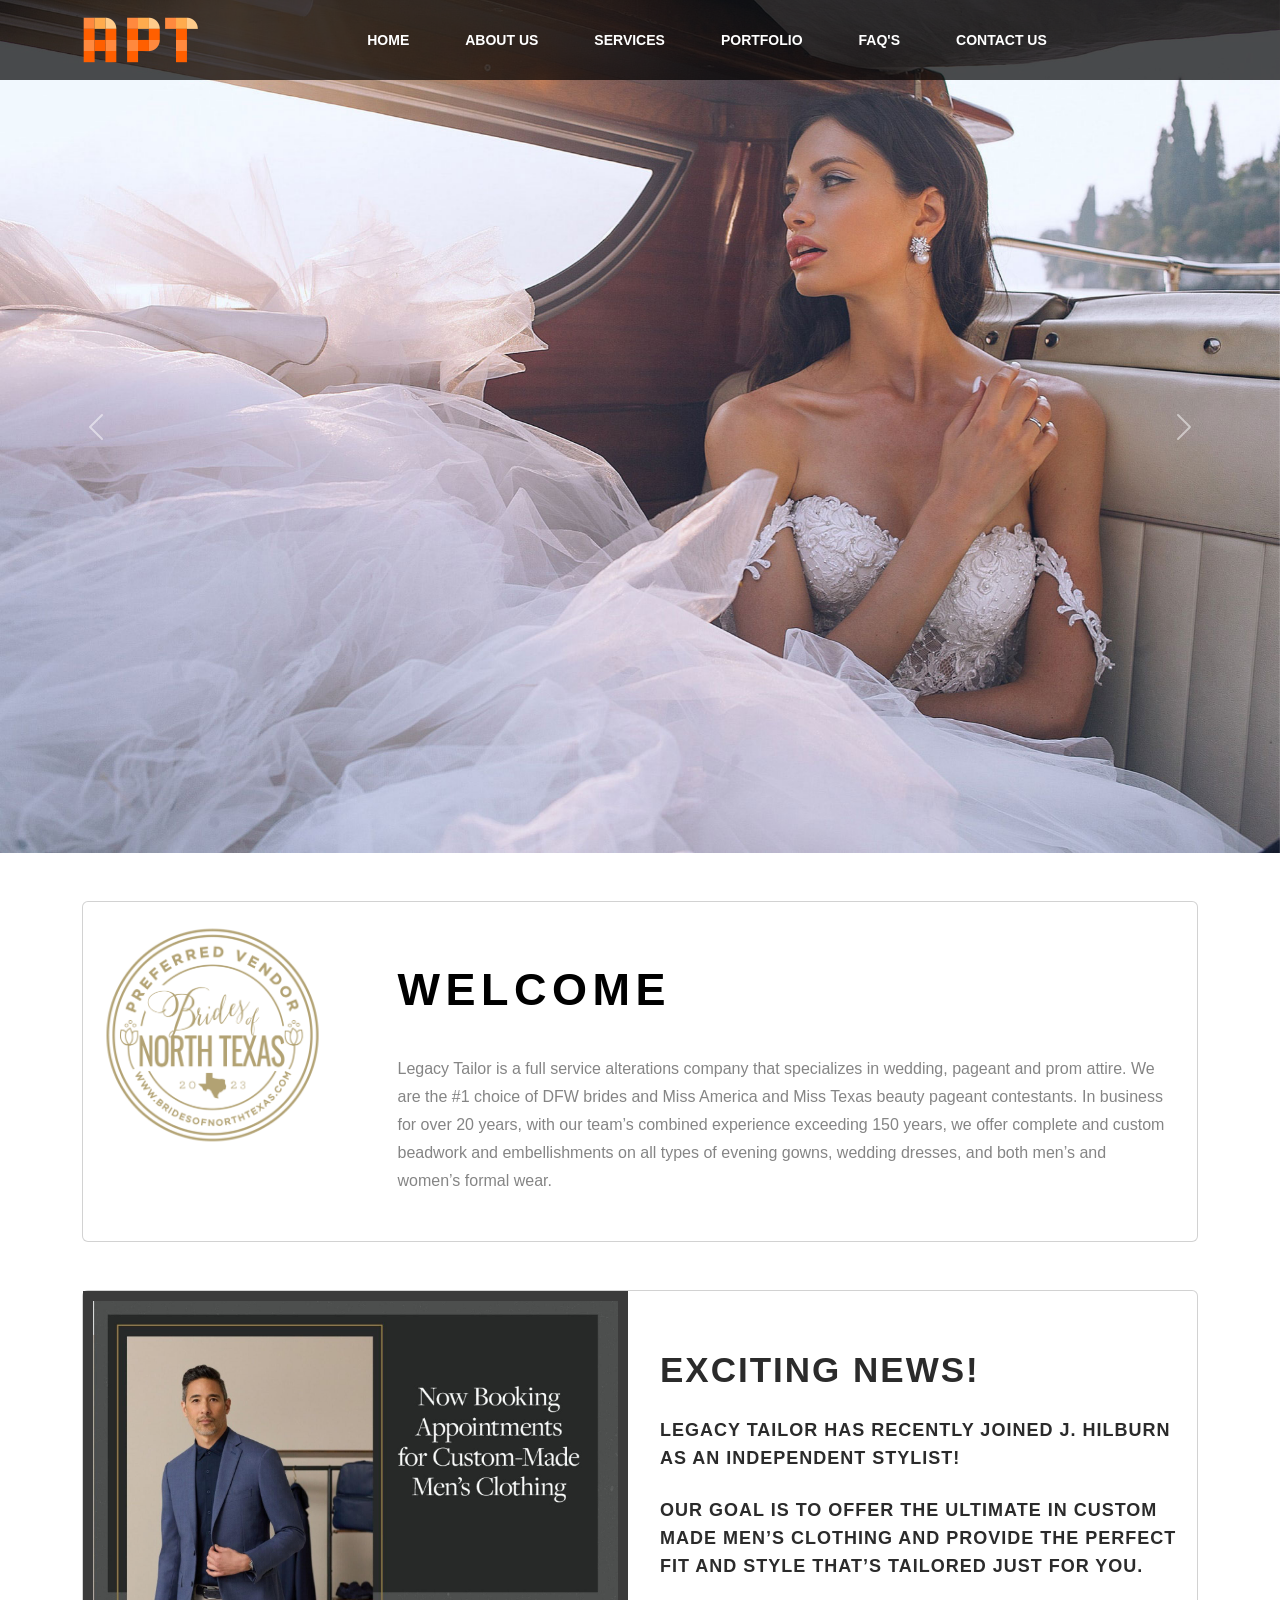
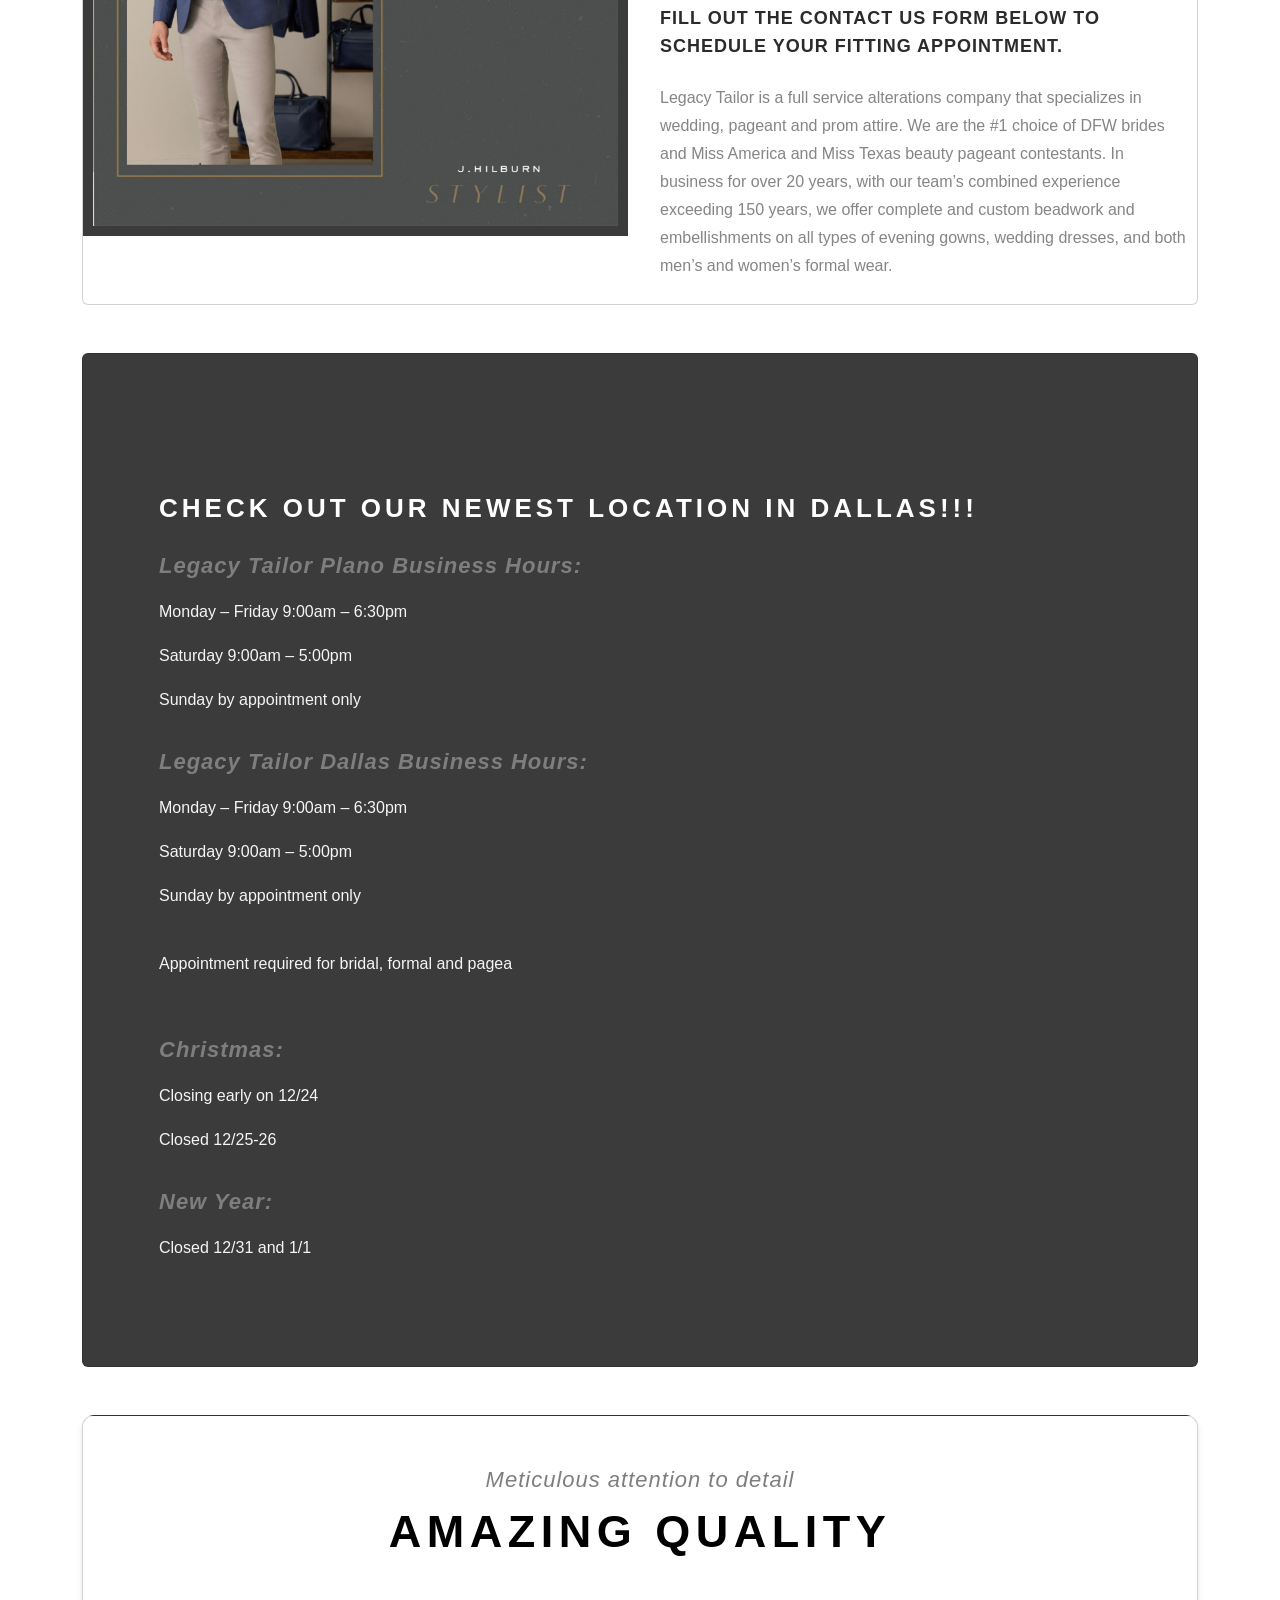
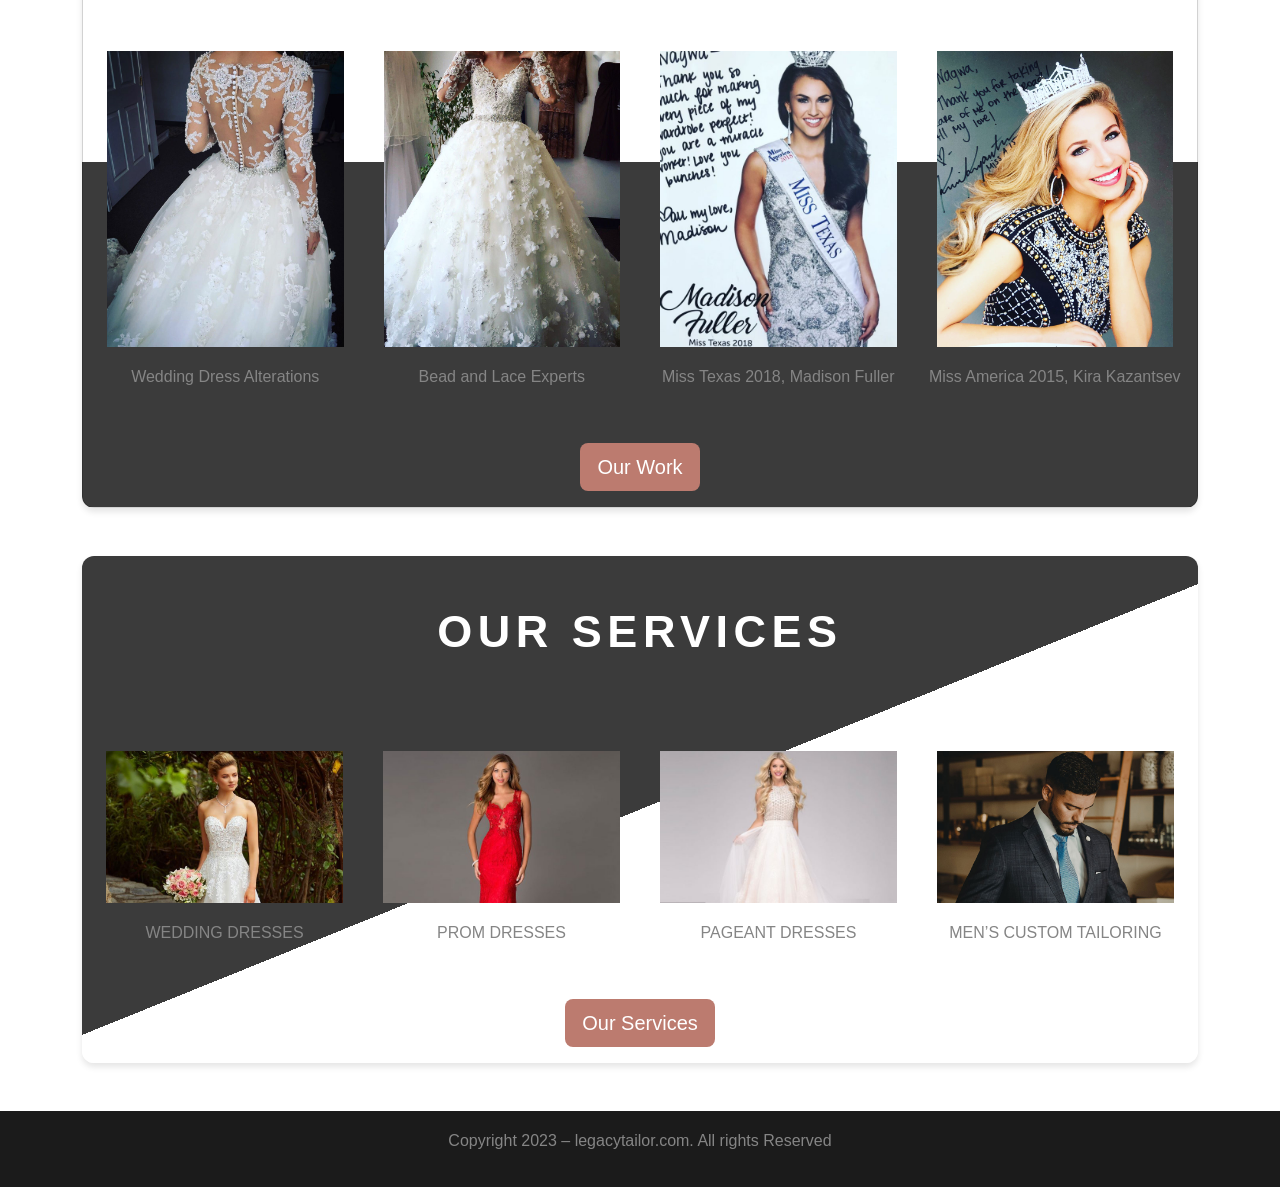
<file: index.html>
<!DOCTYPE html>
<html lang="en">
  <head>
    <meta charset="UTF-8" />
    <meta name="viewport" content="width=device-width, initial-scale=1.0" />
    <title>ApTailor</title>
    <!-- bootstrap Css Link -->
    <link
      href="https://cdn.jsdelivr.net/npm/bootstrap@5.3.3/dist/css/bootstrap.min.css"
      rel="stylesheet"
      integrity="sha384-QWTKZyjpPEjISv5WaRU9OFeRpok6YctnYmDr5pNlyT2bRjXh0JMhjY6hW+ALEwIH"
      crossorigin="anonymous"
    />
    <link rel="stylesheet" href="./css/style.css" />
    <link
      rel="stylesheet"
      href="https://cdnjs.cloudflare.com/ajax/libs/font-awesome/6.7.2/css/all.min.css"
      integrity="sha512-Evv84Mr4kqVGRNSgIGL/F/aIDqQb7xQ2vcrdIwxfjThSH8CSR7PBEakCr51Ck+w+/U6swU2Im1vVX0SVk9ABhg=="
      crossorigin="anonymous"
      referrerpolicy="no-referrer"
    />
  </head>
  <body>
    <!-- navigation bar  -->
    <div class="container-fluid">
      <div class="row">
        <div class="col-sm-12 col-md-12 col-lg-12">
          <nav class="navbar navbar-expand-lg nav-transparent-0 fixed-top">
            <div class="container">
              <a class="navbar-brand" href="index.html">
                <img src="./images/logo.png" alt="" />
              </a>
              <button
                class="navbar-toggler"
                type="button"
                data-bs-toggle="collapse"
                data-bs-target="#navbarSupportedContent"
                aria-controls="navbarSupportedContent"
                aria-expanded="false"
                aria-label="Toggle navigation"
              >
                <span class="navbar-toggler-icon"></span>
              </button>
              <div class="collapse navbar-collapse" id="navbarSupportedContent">
                <ul class="navbar-nav m-auto mb-2 mb-lg-0">
                  <li class="nav-item">
                    <a class="nav-link" aria-current="page" href="index.html"
                      >HOME</a
                    >
                  </li>
                  <li class="nav-item">
                    <a class="nav-link" href="about.html">ABOUT US</a>
                  </li>
                  <li class="nav-item">
                    <a class="nav-link" href="services.html">SERVICES</a>
                  </li>
                  <!-- <li class="nav-item">
                    <a class="nav-link" href="#">Blog</a>
                  </li> -->
                  <li class="nav-item">
                    <a class="nav-link" href="portfolio.html">PORTFOLIO</a>
                  </li>
                  <li class="nav-item">
                    <a class="nav-link" href="faqs.html">FAQ'S</a>
                  </li>
                  <li class="nav-item">
                    <a class="nav-link" href="contact.html">CONTACT US</a>
                  </li>
                </ul>
              </div>
            </div>
          </nav>
        </div>
      </div>
    </div>
    <!-- navigation Bar end -->

    <!-- Carousel starts here -->
    <div>
      <div id="carouselExampleFade" class="carousel slide carousel-fade">
        <div class="carousel-inner">
          <div class="carousel-item active">
            <img src="./images/1-5.jpg" class="d-block w-100" alt="..." />
          </div>
          <div class="carousel-item">
            <img src="./images/2-4.jpg" class="d-block w-100" alt="..." />
          </div>
          <div class="carousel-item">
            <img src="./images/slide-3.jpg" class="d-block w-100" alt="..." />
          </div>
        </div>
        <button
          class="carousel-control-prev"
          type="button"
          data-bs-target="#carouselExampleFade"
          data-bs-slide="prev"
        >
          <span class="carousel-control-prev-icon" aria-hidden="true"></span>
          <span class="visually-hidden">Previous</span>
        </button>
        <button
          class="carousel-control-next"
          type="button"
          data-bs-target="#carouselExampleFade"
          data-bs-slide="next"
        >
          <span class="carousel-control-next-icon" aria-hidden="true"></span>
          <span class="visually-hidden">Next</span>
        </button>
      </div>
    </div>
    <!-- Carousel Ends here -->

    <!--  Welcome Board Award starts here -->
    <div class="pt-5">
      <div class="container">
        <div class="card">
          <div class="row">
            <div class="col-sm-12 col-md-5 col-lg-3">
              <div class="award-image">
                <img src="./images/award.png" alt="" class="w-100" />
              </div>
            </div>
            <div class="col-sm-12 col-md-7 col-lg-9">
              <div class="award-text">
                <h1>Welcome</h1>
                <p>
                  Legacy Tailor is a full service alterations company that
                  specializes in wedding, pageant and prom attire. We are the #1
                  choice of DFW brides and Miss America and Miss Texas beauty
                  pageant contestants. In business for over 20 years, with our
                  team’s combined experience exceeding 150 years, we offer
                  complete and custom beadwork and embellishments on all types
                  of evening gowns, wedding dresses, and both men’s and women’s
                  formal wear.
                </p>
              </div>
            </div>
          </div>
        </div>
      </div>
    </div>
    <!--  Welcome Board Award Ends here -->

    <!-- Legacy Card Starts-->
    <div class="pt-5">
      <div class="container">
        <div class="card">
          <div class="row">
            <div class="col-sm-12 col-md-6 col-lg-6">
              <div class="Legacy-image">
                <img src="./images/legacy.jpg" alt="" class="w-100" />
              </div>
            </div>
            <div class="col-sm-12 col-md-6 col-lg-6">
              <div class="legacy-text p-2">
                <h2 class="pt-5">EXCITING NEWS!</h2>
                <h5 class="pt-3">
                  Legacy Tailor has recently joined J. Hilburn as an independent
                  stylist!
                </h5>
                <h5 class="pt-3">
                  OUR GOAL IS TO OFFER THE ULTIMATE IN CUSTOM MADE MEN’S
                  CLOTHING AND PROVIDE THE PERFECT FIT AND STYLE THAT’S TAILORED
                  JUST FOR YOU.
                </h5>
                <h5 class="pt-3">
                  Fill out the Contact Us form below to schedule your fitting
                  appointment.
                </h5>
                <p class="pt-3">
                  Legacy Tailor is a full service alterations company that
                  specializes in wedding, pageant and prom attire. We are the #1
                  choice of DFW brides and Miss America and Miss Texas beauty
                  pageant contestants. In business for over 20 years, with our
                  team’s combined experience exceeding 150 years, we offer
                  complete and custom beadwork and embellishments on all types
                  of evening gowns, wedding dresses, and both men’s and women’s
                  formal wear.
                </p>
              </div>
            </div>
          </div>
        </div>
      </div>
    </div>
    <!-- Legacy Card Ends-->

    <!-- Check out card starts -->
    <div class="check-out-outer pt-5">
      <div class="container">
        <div class="card check-out-inner">
          <div class="row">
            <div class="col-sm-12 col-md-12 col-lg-12 p-5">
              <h3 class="text-white pt-5">
                <span> Check out our newest location in Dallas!!!</span>
              </h3>
              <h4 class="pt-3 color-o pb-2">
                <strong>Legacy Tailor Plano Business Hours:</strong>
              </h4>
              <p class="color-p">Monday – Friday 9:00am – 6:30pm</p>
              <p class="color-p">Saturday 9:00am – 5:00pm</p>
              <p class="color-p">Sunday by appointment only</p>
              <h4 class="pt-3 color-o pb-2">
                <strong>Legacy Tailor Dallas Business Hours:</strong>
              </h4>
              <p class="color-p">Monday – Friday 9:00am – 6:30pm</p>
              <p class="color-p">Saturday 9:00am – 5:00pm</p>
              <p class="color-p">Sunday by appointment only</p>

              <p class="color-p pt-4 pb-4">
                Appointment required for bridal, formal and pagea
              </p>
              <h4 class="pt-3 color-o pb-2">
                <strong>Christmas:</strong>
              </h4>
              <p class="color-p">Closing early on 12/24</p>
              <p class="color-p">Closed 12/25-26</p>
              <h4 class="pt-3 color-o pb-2">
                <strong>New Year:</strong>
              </h4>
              <p class="color-p">Closed 12/31 and 1/1</p>
            </div>
          </div>
        </div>
      </div>
    </div>
    <!-- Check out card Ends -->

    <!-- Amazing Quality section starts here -->
    <div class="amazing-quality-outer pt-5">
      <div class="container">
        <div class="card diagonal-card">
          <div class="row pt-5 pb-5">
            <div class="col-md-12 text-center">
              <h4>Meticulous attention to detail</h4>
              <h1>Amazing quality</h1>
            </div>
          </div>
          <div class="row pt-3 p-3">
            <div class="col-md-3 text-center p-1">
              <img src="./images/work1.jpg" alt="" class="img-fluid p-3" />
              <p>Wedding Dress Alterations</p>
            </div>
            <div class="col-md-3 text-center p-1">
              <img src="./images/work2.jpg" alt="" class="img-fluid p-3" />
              <p>Bead and Lace Experts</p>
            </div>
            <div class="col-md-3 text-center p-1">
              <img src="./images/work3.jpg" alt="" class="img-fluid p-3" />
              <p>Miss Texas 2018, Madison Fuller</p>
            </div>
            <div class="col-md-3 text-center p-1">
              <img src="./images/work4.jpg" alt="" class="img-fluid p-3" />
              <p>Miss America 2015, Kira Kazantsev</p>
            </div>
          </div>
          <div class="row">
            <div class="col-md-12">
              <div class="Amazing-quality-button pt-3 pb-3 text-center">
                <button type="button" class="btn btn-customized btn-lg">
                  Our Work
                </button>
              </div>
            </div>
          </div>
        </div>
      </div>
    </div>
    <!-- Amazing Quality section Ends here -->

    <!-- Services section starts here -->
    <div class="amazing-quality-outer pt-5 pb-5">
      <div class="container">
        <div class="diagonal-card-o">
          <div class="row pt-5 pb-5">
            <div class="col-md-12 text-center">
              <h1 class="text-white">Our Services</h1>
            </div>
          </div>
          <div class="row pt-3 p-3">
            <div class="col-md-3 text-center p-1">
              <img src="./images/services1.jpg" alt="" class="img-fluid p-3" />
              <p>WEDDING DRESSES</p>
            </div>
            <div class="col-md-3 text-center p-1">
              <img src="./images/services2.jpg" alt="" class="img-fluid p-3" />
              <p>PROM DRESSES</p>
            </div>
            <div class="col-md-3 text-center p-1">
              <img src="./images/services3.jpg" alt="" class="img-fluid p-3" />
              <p>PAGEANT DRESSES</p>
            </div>
            <div class="col-md-3 text-center p-1">
              <img src="./images/services4.jpg" alt="" class="img-fluid p-3" />
              <p>MEN’S CUSTOM TAILORING</p>
            </div>
          </div>
          <div class="row">
            <div class="col-md-12">
              <div class="Amazing-quality-button pt-3 pb-3 text-center">
                <button type="button" class="btn btn-customized btn-lg">
                  Our Services
                </button>
              </div>
            </div>
          </div>
        </div>
      </div>
    </div>
    <!--  Services section Ends here -->

    <!-- footer section starts here -->
    <footer class="footer pt-3 pb-3">
      <p class="text-center">
        Copyright 2023 – legacytailor.com. All rights Reserved
      </p>
    </footer>
    <!-- footer section Ends here -->

    <!-- bootstrap script -->
    <script
      src="https://cdn.jsdelivr.net/npm/bootstrap@5.3.3/dist/js/bootstrap.bundle.min.js"
      integrity="sha384-YvpcrYf0tY3lHB60NNkmXc5s9fDVZLESaAA55NDzOxhy9GkcIdslK1eN7N6jIeHz"
      crossorigin="anonymous"
    ></script>
  </body>
</html>
</file>
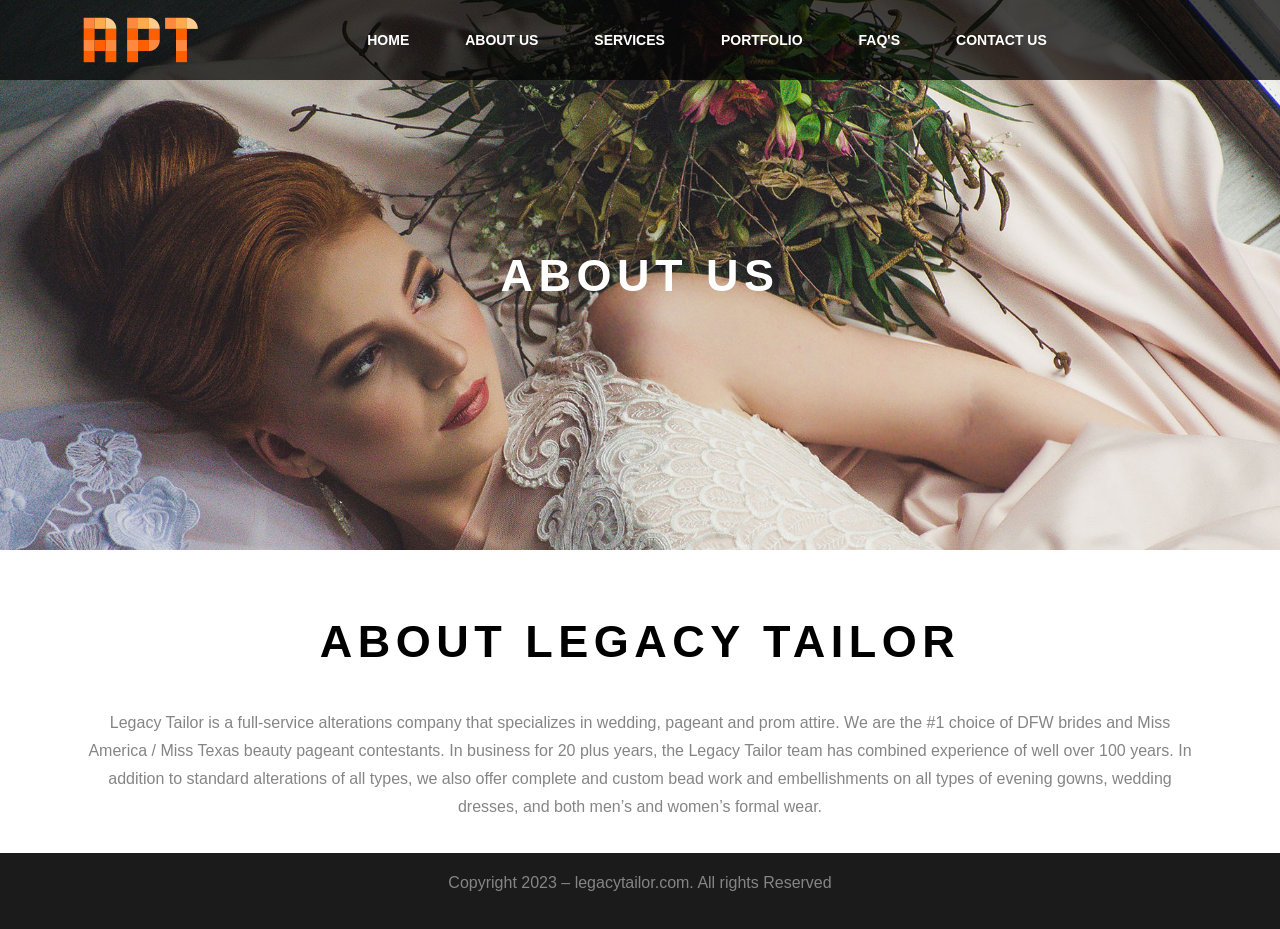
<file: about.html>
<!DOCTYPE html>
<html lang="en">
  <head>
    <meta charset="UTF-8" />
    <meta name="viewport" content="width=device-width, initial-scale=1.0" />
    <title>ApTailor</title>
    <!-- bootstrap Css Link -->
    <link
      href="https://cdn.jsdelivr.net/npm/bootstrap@5.3.3/dist/css/bootstrap.min.css"
      rel="stylesheet"
      integrity="sha384-QWTKZyjpPEjISv5WaRU9OFeRpok6YctnYmDr5pNlyT2bRjXh0JMhjY6hW+ALEwIH"
      crossorigin="anonymous"
    />
    <link rel="stylesheet" href="./css/style.css" />
    <link
      rel="stylesheet"
      href="https://cdnjs.cloudflare.com/ajax/libs/font-awesome/6.7.2/css/all.min.css"
      integrity="sha512-Evv84Mr4kqVGRNSgIGL/F/aIDqQb7xQ2vcrdIwxfjThSH8CSR7PBEakCr51Ck+w+/U6swU2Im1vVX0SVk9ABhg=="
      crossorigin="anonymous"
      referrerpolicy="no-referrer"
    />
  </head>
  <body>
    <!-- navigation bar  -->
    <div class="container-fluid">
      <div class="row">
        <div class="col-md-12">
          <nav class="navbar navbar-expand-lg nav-transparent-0 fixed-top">
            <div class="container">
              <a class="navbar-brand" href="index.html">
                <img src="./images/logo.png" alt="" />
              </a>
              <button
                class="navbar-toggler"
                type="button"
                data-bs-toggle="collapse"
                data-bs-target="#navbarSupportedContent"
                aria-controls="navbarSupportedContent"
                aria-expanded="false"
                aria-label="Toggle navigation"
              >
                <span class="navbar-toggler-icon"></span>
              </button>
              <div class="collapse navbar-collapse" id="navbarSupportedContent">
                <ul class="navbar-nav m-auto mb-2 mb-lg-0">
                  <li class="nav-item">
                    <a class="nav-link" aria-current="page" href="index.html"
                      >HOME</a
                    >
                  </li>
                  <li class="nav-item">
                    <a class="nav-link" href="about.html">ABOUT US</a>
                  </li>
                  <li class="nav-item">
                    <a class="nav-link" href="services.html">SERVICES</a>
                  </li>
                  <!-- <li class="nav-item">
                    <a class="nav-link" href="#">Blog</a>
                  </li> -->
                  <li class="nav-item">
                    <a class="nav-link" href="portfolio.html">PORTFOLIO</a>
                  </li>
                  <li class="nav-item">
                    <a class="nav-link" href="faqs.html">FAQ'S</a>
                  </li>
                  <li class="nav-item">
                    <a class="nav-link" href="contact.html">CONTACT US</a>
                  </li>
                </ul>
              </div>
            </div>
          </nav>
        </div>
      </div>
    </div>
    <!-- navigation Bar end -->
    <!-- background section start here -->
    <div class="outer-about-us position-relative">
      <div class="container">
        <div class="row">
          <div class="col-sm-12 col-md-12 col-ld-12">
            <div class="text-about-bg w-100">
              <h1
                class="position-absolute top-50 start-50 translate-middle text-white"
              >
                ABOUT US
              </h1>
            </div>
          </div>
        </div>
      </div>
    </div>
    <!-- background section End here -->

    <!-- About us Text section Start here -->
    <div class="container">
      <div class="row">
        <div class="col-sm-12 col-md-12 col-lg-12">
          <div class="about-us-text pt-5">
            <h1 class="pt-3 pb-3 text-center">ABOUT LEGACY TAILOR</h1>
            <p class="pt-3 pb-3 text-center">
              Legacy Tailor is a full-service alterations company that
              specializes in wedding, pageant and prom attire. We are the #1
              choice of DFW brides and Miss America / Miss Texas beauty pageant
              contestants. In business for 20 plus years, the Legacy Tailor team
              has combined experience of well over 100 years. In addition to
              standard alterations of all types, we also offer complete and
              custom bead work and embellishments on all types of evening gowns,
              wedding dresses, and both men’s and women’s formal wear.
            </p>
          </div>
        </div>
      </div>
    </div>
    <!-- About us Text section End here -->

    <!-- footer section starts here -->
    <footer class="footer pt-3 pb-3">
      <p class="text-center">
        Copyright 2023 – legacytailor.com. All rights Reserved
      </p>
    </footer>
    <!-- footer section Ends here -->

    <!-- bootstrap script -->
    <script
      src="https://cdn.jsdelivr.net/npm/bootstrap@5.3.3/dist/js/bootstrap.bundle.min.js"
      integrity="sha384-YvpcrYf0tY3lHB60NNkmXc5s9fDVZLESaAA55NDzOxhy9GkcIdslK1eN7N6jIeHz"
      crossorigin="anonymous"
    ></script>
  </body>
</html>
</file>
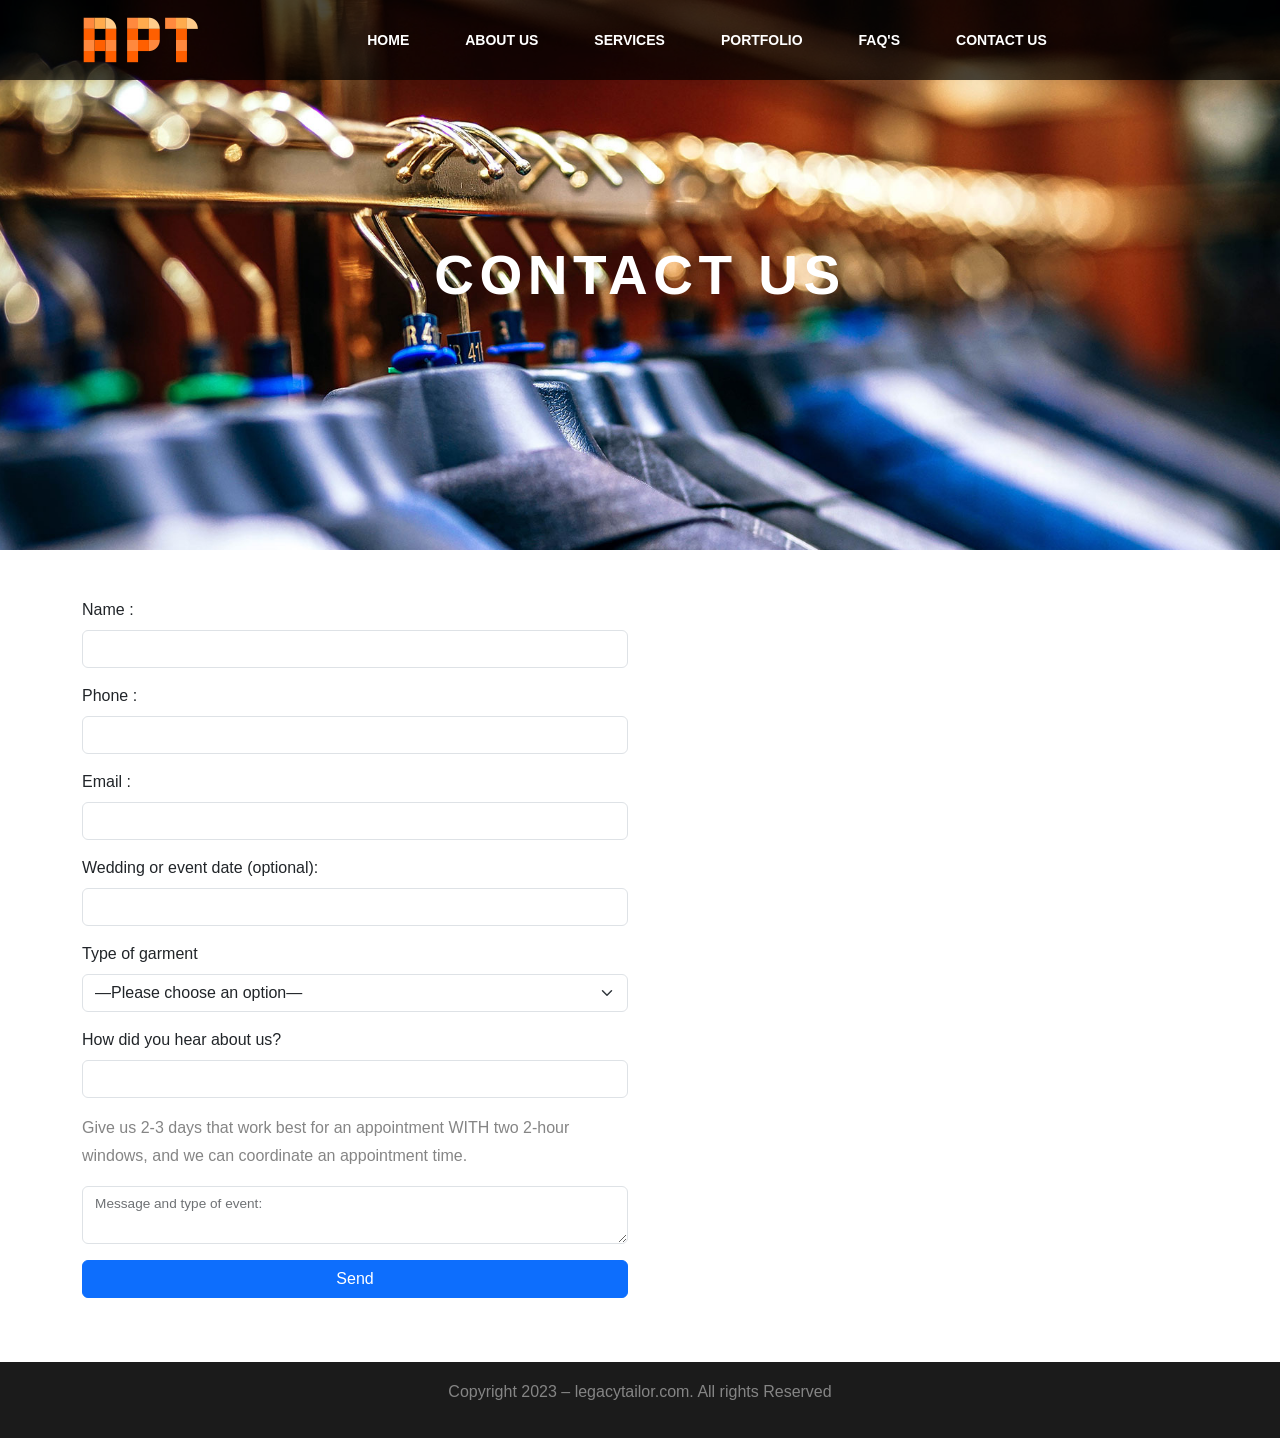
<file: contact.html>
<!DOCTYPE html>
<html lang="en">
  <head>
    <meta charset="UTF-8" />
    <meta name="viewport" content="width=device-width, initial-scale=1.0" />
    <title>ApTailor</title>
    <!-- bootstrap Css Link -->
    <link
      href="https://cdn.jsdelivr.net/npm/bootstrap@5.3.3/dist/css/bootstrap.min.css"
      rel="stylesheet"
      integrity="sha384-QWTKZyjpPEjISv5WaRU9OFeRpok6YctnYmDr5pNlyT2bRjXh0JMhjY6hW+ALEwIH"
      crossorigin="anonymous"
    />
    <link rel="stylesheet" href="./css/style.css" />
    <link
      rel="stylesheet"
      href="https://cdnjs.cloudflare.com/ajax/libs/font-awesome/6.7.2/css/all.min.css"
      integrity="sha512-Evv84Mr4kqVGRNSgIGL/F/aIDqQb7xQ2vcrdIwxfjThSH8CSR7PBEakCr51Ck+w+/U6swU2Im1vVX0SVk9ABhg=="
      crossorigin="anonymous"
      referrerpolicy="no-referrer"
    />
  </head>
  <body>
    <!-- navigation bar  -->
    <div class="container-fluid">
      <div class="row">
        <div class="col-md-12">
          <nav class="navbar navbar-expand-lg nav-transparent-0 fixed-top">
            <div class="container">
              <a class="navbar-brand" href="index.html">
                <img src="./images/logo.png" alt="" />
              </a>
              <button
                class="navbar-toggler"
                type="button"
                data-bs-toggle="collapse"
                data-bs-target="#navbarSupportedContent"
                aria-controls="navbarSupportedContent"
                aria-expanded="false"
                aria-label="Toggle navigation"
              >
                <span class="navbar-toggler-icon"></span>
              </button>
              <div class="collapse navbar-collapse" id="navbarSupportedContent">
                <ul class="navbar-nav m-auto mb-2 mb-lg-0">
                  <li class="nav-item">
                    <a class="nav-link" aria-current="page" href="index.html"
                      >HOME</a
                    >
                  </li>
                  <li class="nav-item">
                    <a class="nav-link" href="about.html">ABOUT US</a>
                  </li>
                  <li class="nav-item">
                    <a class="nav-link" href="services.html">SERVICES</a>
                  </li>
                  <!-- <li class="nav-item">
                    <a class="nav-link" href="#">Blog</a>
                  </li> -->
                  <li class="nav-item">
                    <a class="nav-link" href="portfolio.html">PORTFOLIO</a>
                  </li>
                  <li class="nav-item">
                    <a class="nav-link" href="faqs.html">FAQ'S</a>
                  </li>
                  <li class="nav-item">
                    <a class="nav-link" href="contact.html">CONTACT US</a>
                  </li>
                </ul>
              </div>
            </div>
          </nav>
        </div>
      </div>
    </div>
    <!-- navigation Bar end -->
    <!-- background section start here -->
    <div class="outer-services-contact position-relative">
      <div class="container">
        <div class="row">
          <div class="col-md-12">
            <div class="text-about-bg w-100">
              <h1
                class="position-absolute top-50 start-50 translate-middle text-white text-center"
                style="left: 40%; color: #fff; font-size: 55px"
              >
                CONTACT US
              </h1>
            </div>
          </div>
        </div>
      </div>
    </div>
    <!-- background section End here -->

    <!-- contact us services section starts here -->
    <div class="contact-us pt-5 pb-5">
      <div class="container">
        <div class="row">
          <div class="col-sm-12 col-md-6 col-lg-6">
            <div class="form-contact-us">
              <form action="">
                <div class="mb-3">
                  <label for="exampleFormControlInput1" class="form-label"
                    >Name :</label
                  >
                  <input
                    type="text"
                    class="form-control"
                    id="exampleFormControlInput1"
                  />
                </div>
                <div class="mb-3">
                  <label for="exampleFormControlInput1" class="form-label"
                    >Phone :</label
                  >
                  <input
                    type="number"
                    class="form-control"
                    id="exampleFormControlInput1"
                  />
                </div>
                <div class="mb-3">
                  <label for="exampleFormControlInput1" class="form-label"
                    >Email :</label
                  >
                  <input
                    type="email"
                    class="form-control"
                    id="exampleFormControlInput1"
                  />
                </div>
                <div class="mb-3">
                  <label for="exampleFormControlInput1" class="form-label"
                    >Wedding or event date (optional):</label
                  >
                  <input
                    type="text"
                    class="form-control"
                    id="exampleFormControlInput1"
                  />
                </div>
                <div class="mb-3">
                  <label for="exampleFormControlInput1" class="form-label"
                    >Type of garment
                  </label>
                  <select
                    class="form-select"
                    aria-label="Default select example"
                  >
                    <option value="">—Please choose an option—</option>
                    <option value="Wedding Dress">Wedding Dress</option>
                    <option value="Pageant Gown">Pageant Gown</option>
                    <option value="Formal / Prom Dress">
                      Formal / Prom Dress
                    </option>
                    <option value="Mother of Bride / Groom Dress">
                      Mother of Bride / Groom Dress
                    </option>
                    <option value="Bridesmaid Dress">Bridesmaid Dress</option>
                    <option value="Casual wear">Casual wear</option>
                  </select>
                </div>
                <div class="mb-3">
                  <label for="exampleFormControlInput1" class="form-label"
                    >How did you hear about us?</label
                  >
                  <input
                    type="text"
                    class="form-control"
                    id="exampleFormControlInput1"
                  />
                </div>
                <p>
                  Give us 2-3 days that work best for an appointment WITH two
                  2-hour windows, and we can coordinate an appointment time.
                </p>

                <div class="mb-3">
                  <div class="form-floating">
                    <textarea
                      class="form-control"
                      id="floatingTextarea"
                      rows="7"
                    ></textarea>
                    <label for="floatingTextarea"
                      >Message and type of event:</label
                    >
                  </div>
                </div>
                <div class="mb-3">
                  <div class="d-grid gap-2">
                    <button class="btn btn-primary" type="button">Send</button>
                  </div>
                </div>
              </form>
            </div>
          </div>
          <div class="col-md-6"></div>
        </div>
      </div>
    </div>
    <!-- contact us services section Ends here -->

    <!-- footer section starts here -->
    <footer class="footer pt-3 pb-3">
      <p class="text-center">
        Copyright 2023 – legacytailor.com. All rights Reserved
      </p>
    </footer>
    <!-- footer section Ends here -->

    <!-- bootstrap script -->
    <script
      src="https://cdn.jsdelivr.net/npm/bootstrap@5.3.3/dist/js/bootstrap.bundle.min.js"
      integrity="sha384-YvpcrYf0tY3lHB60NNkmXc5s9fDVZLESaAA55NDzOxhy9GkcIdslK1eN7N6jIeHz"
      crossorigin="anonymous"
    ></script>
  </body>
</html>
</file>
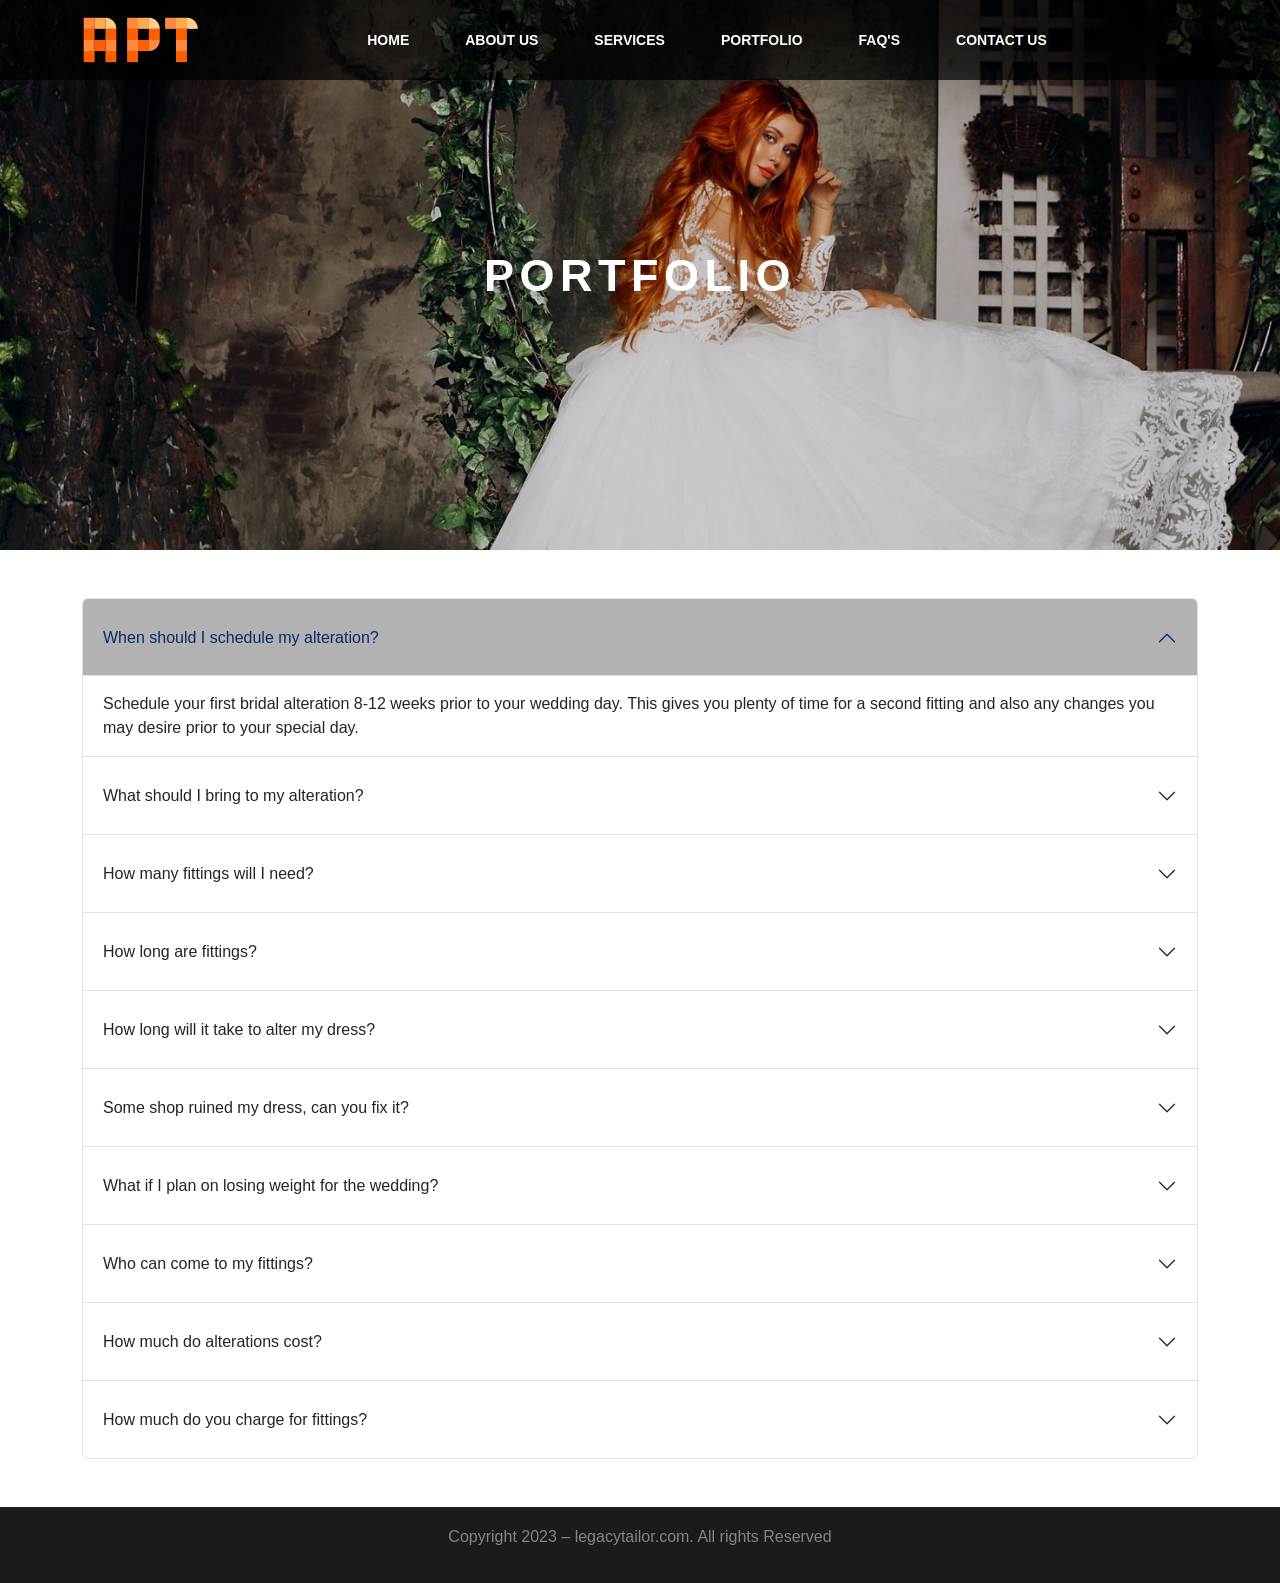
<file: faqs.html>
<!DOCTYPE html>
<html lang="en">
  <head>
    <meta charset="UTF-8" />
    <meta name="viewport" content="width=device-width, initial-scale=1.0" />
    <title>ApTailor</title>
    <!-- bootstrap Css Link -->
    <link
      href="https://cdn.jsdelivr.net/npm/bootstrap@5.3.3/dist/css/bootstrap.min.css"
      rel="stylesheet"
      integrity="sha384-QWTKZyjpPEjISv5WaRU9OFeRpok6YctnYmDr5pNlyT2bRjXh0JMhjY6hW+ALEwIH"
      crossorigin="anonymous"
    />
    <link rel="stylesheet" href="./css/style.css" />
    <link
      rel="stylesheet"
      href="https://cdnjs.cloudflare.com/ajax/libs/font-awesome/6.7.2/css/all.min.css"
      integrity="sha512-Evv84Mr4kqVGRNSgIGL/F/aIDqQb7xQ2vcrdIwxfjThSH8CSR7PBEakCr51Ck+w+/U6swU2Im1vVX0SVk9ABhg=="
      crossorigin="anonymous"
      referrerpolicy="no-referrer"
    />
  </head>
  <body>
    <!-- navigation bar  -->
    <div class="container-fluid">
      <div class="row">
        <div class="col-md-12">
          <nav class="navbar navbar-expand-lg nav-transparent-0 fixed-top">
            <div class="container">
              <a class="navbar-brand" href="index.html">
                <img src="./images/logo.png" alt="" />
              </a>
              <button
                class="navbar-toggler"
                type="button"
                data-bs-toggle="collapse"
                data-bs-target="#navbarSupportedContent"
                aria-controls="navbarSupportedContent"
                aria-expanded="false"
                aria-label="Toggle navigation"
              >
                <span class="navbar-toggler-icon"></span>
              </button>
              <div class="collapse navbar-collapse" id="navbarSupportedContent">
                <ul class="navbar-nav m-auto mb-2 mb-lg-0">
                  <li class="nav-item">
                    <a class="nav-link" aria-current="page" href="index.html"
                      >HOME</a
                    >
                  </li>
                  <li class="nav-item">
                    <a class="nav-link" href="about.html">ABOUT US</a>
                  </li>
                  <li class="nav-item">
                    <a class="nav-link" href="services.html">SERVICES</a>
                  </li>
                  <!-- <li class="nav-item">
                    <a class="nav-link" href="#">Blog</a>
                  </li> -->
                  <li class="nav-item">
                    <a class="nav-link" href="portfolio.html">PORTFOLIO</a>
                  </li>
                  <li class="nav-item">
                    <a class="nav-link" href="faqs.html">FAQ'S</a>
                  </li>
                  <li class="nav-item">
                    <a class="nav-link" href="contact.html">CONTACT US</a>
                  </li>
                </ul>
              </div>
            </div>
          </nav>
        </div>
      </div>
    </div>
    <!-- navigation Bar end -->
    <!-- background section start here -->
    <div class="outer-services-faq position-relative">
      <div class="container">
        <div class="row">
          <div class="col-md-12">
            <div class="text-about-bg w-100">
              <h1
                class="position-absolute top-50 start-50 translate-middle text-white text-center"
              >
                PORTFOLIO
              </h1>
            </div>
          </div>
        </div>
      </div>
    </div>
    <!-- background section End here -->

    <!-- Faq's section starts here-->
    <div class="outer-faqs-outer pt-5 pb-5">
      <div class="container">
        <div class="row">
          <div class="col-sm-12 col-md-12 col-lg-12">
            <div class="accordion" id="accordionExample">
              <div class="accordion-item">
                <h2 class="accordion-header">
                  <button
                    class="accordion-button"
                    type="button"
                    data-bs-toggle="collapse"
                    data-bs-target="#collapseOne"
                    aria-expanded="false"
                    aria-controls="collapseOne"
                  >
                    When should I schedule my alteration?
                  </button>
                </h2>
                <div
                  id="collapseOne"
                  class="accordion-collapse collapse show"
                  data-bs-parent="#accordionExample"
                >
                  <div class="accordion-body">
                    Schedule your first bridal alteration 8-12 weeks prior to
                    your wedding day. This gives you plenty of time for a second
                    fitting and also any changes you may desire prior to your
                    special day.
                  </div>
                </div>
              </div>
              <div class="accordion-item">
                <h2 class="accordion-header">
                  <button
                    class="accordion-button collapsed"
                    type="button"
                    data-bs-toggle="collapse"
                    data-bs-target="#collapseTwo"
                    aria-expanded="false"
                    aria-controls="collapseTwo"
                  >
                    What should I bring to my alteration?
                  </button>
                </h2>
                <div
                  id="collapseTwo"
                  class="accordion-collapse collapse"
                  data-bs-parent="#accordionExample"
                >
                  <div class="accordion-body">
                    If you plan on wearing it on your big day we encourage you
                    bring it to your fitting. That includes: Undergarments,
                    bustiers, corsets, shape-wear, necklace and earrings. You
                    are required to bring the shoes you intend on wearing the
                    day of the wedding. These are a must, to make sure we get
                    the length of your dress JUST RIGHT!
                  </div>
                </div>
              </div>
              <div class="accordion-item">
                <h2 class="accordion-header">
                  <button
                    class="accordion-button collapsed"
                    type="button"
                    data-bs-toggle="collapse"
                    data-bs-target="#collapseTen"
                    aria-expanded="false"
                    aria-controls="collapseTen"
                  >
                    How many fittings will I need?
                  </button>
                </h2>
                <div
                  id="collapseTen"
                  class="accordion-collapse collapse"
                  data-bs-parent="#accordionExample"
                >
                  <div class="accordion-body">
                    Most of our fittings require 2 visits. On your second visit
                    we will make sure everything is perfect, bust, waist, hips,
                    hem, and bustle. We can work out any kinks after a second
                    fitting. Unlike our competitors, we do not charge for any
                    additional fittings!
                  </div>
                </div>
              </div>
              <div class="accordion-item">
                <h2 class="accordion-header">
                  <button
                    class="accordion-button collapsed"
                    type="button"
                    data-bs-toggle="collapse"
                    data-bs-target="#collapseEleven"
                    aria-expanded="false"
                    aria-controls="collapseEleven"
                  >
                    How long are fittings?
                  </button>
                </h2>
                <div
                  id="collapseEleven"
                  class="accordion-collapse collapse"
                  data-bs-parent="#accordionExample"
                >
                  <div class="accordion-body">
                    The first fitting will be the longest, usually around 30-45
                    minutes. Second and third fittings are usually 20 minutes or
                    less.
                  </div>
                </div>
              </div>
              <div class="accordion-item">
                <h2 class="accordion-header">
                  <button
                    class="accordion-button collapsed"
                    type="button"
                    data-bs-toggle="collapse"
                    data-bs-target="#collapseFour"
                    aria-expanded="false"
                    aria-controls="collapseFour"
                  >
                    How long will it take to alter my dress?
                  </button>
                </h2>
                <div
                  id="collapseFour"
                  class="accordion-collapse collapse"
                  data-bs-parent="#accordionExample"
                >
                  <div class="accordion-body">
                    The total process can take several weeks, sometimes longer
                    during the busiest times of wedding season (March-June).
                    With an average of 2 fittings, this can span 6-8 weeks.
                    Dresses requiring more extensive alterations like straps,
                    bust, hips, bustle, etc will take longer. A hem, for example
                    may take only 1 week. Rush option is available for last
                    minute alterations. We try our very best to accommodate
                    every bride.
                  </div>
                </div>
              </div>
              <div class="accordion-item">
                <h2 class="accordion-header">
                  <button
                    class="accordion-button collapsed"
                    type="button"
                    data-bs-toggle="collapse"
                    data-bs-target="#collapseFive"
                    aria-expanded="false"
                    aria-controls="collapseFive"
                  >
                    Some shop ruined my dress, can you fix it?
                  </button>
                </h2>
                <div
                  id="collapseFive"
                  class="accordion-collapse collapse"
                  data-bs-parent="#accordionExample"
                >
                  <div class="accordion-body">
                    Unfortunately this happens from time to time and we are here
                    to help. Bring it in and our expert seamstresses can look it
                    over and work their magic.
                  </div>
                </div>
              </div>
              <div class="accordion-item">
                <h2 class="accordion-header">
                  <button
                    class="accordion-button collapsed"
                    type="button"
                    data-bs-toggle="collapse"
                    data-bs-target="#collapseSix"
                    aria-expanded="false"
                    aria-controls="collapseSix"
                  >
                    What if I plan on losing weight for the wedding?
                  </button>
                </h2>
                <div
                  id="collapseSix"
                  class="accordion-collapse collapse"
                  data-bs-parent="#accordionExample"
                >
                  <div class="accordion-body">
                    We will work with you. We are more than happy to modify the
                    dress as needed for any last minute alterations secondary to
                    weight loss.
                  </div>
                </div>
              </div>
              <div class="accordion-item">
                <h2 class="accordion-header">
                  <button
                    class="accordion-button collapsed"
                    type="button"
                    data-bs-toggle="collapse"
                    data-bs-target="#collapseSeven"
                    aria-expanded="false"
                    aria-controls="collapseSeven"
                  >
                    Who can come to my fittings?
                  </button>
                </h2>
                <div
                  id="collapseSeven"
                  class="accordion-collapse collapse"
                  data-bs-parent="#accordionExample"
                >
                  <div class="accordion-body">
                    We have room for all your guests. At the final fitting, we
                    recommend you bring whoever will be buttoning your bustle at
                    the wedding. Our master seamstresses will demonstrate to you
                    and your guest how the bustle functions on your dress and
                    will also allow time for practice.
                  </div>
                </div>
              </div>
              <div class="accordion-item">
                <h2 class="accordion-header">
                  <button
                    class="accordion-button collapsed"
                    type="button"
                    data-bs-toggle="collapse"
                    data-bs-target="#collapseEight"
                    aria-expanded="false"
                    aria-controls="collapseEight"
                  >
                    How much do alterations cost?
                  </button>
                </h2>
                <div
                  id="collapseEight"
                  class="accordion-collapse collapse"
                  data-bs-parent="#accordionExample"
                >
                  <div class="accordion-body">
                    Depending on what you need done to your dress, alteration
                    fees can be as nominal as $100, to well over $1000. Every
                    dress and every woman is unique, in order to give you the
                    most accurate price we encourage you to come in for your
                    complimentary consultation.
                  </div>
                </div>
              </div>
              <div class="accordion-item">
                <h2 class="accordion-header">
                  <button
                    class="accordion-button collapsed"
                    type="button"
                    data-bs-toggle="collapse"
                    data-bs-target="#collapseNine"
                    aria-expanded="false"
                    aria-controls="collapseNine"
                  >
                    How much do you charge for fittings?
                  </button>
                </h2>
                <div
                  id="collapseNine"
                  class="accordion-collapse collapse"
                  data-bs-parent="#accordionExample"
                >
                  <div class="accordion-body">
                    We love our customers so much we offer complimentary
                    consultations and fittings.
                  </div>
                </div>
              </div>
            </div>
          </div>
        </div>
      </div>
    </div>

    <!-- Faq's section ends here-->

    <!-- footer section starts here -->
    <footer class="footer pt-3 pb-3">
      <p class="text-center">
        Copyright 2023 – legacytailor.com. All rights Reserved
      </p>
    </footer>
    <!-- footer section Ends here -->

    <!-- bootstrap script -->
    <script
      src="https://cdn.jsdelivr.net/npm/bootstrap@5.3.3/dist/js/bootstrap.bundle.min.js"
      integrity="sha384-YvpcrYf0tY3lHB60NNkmXc5s9fDVZLESaAA55NDzOxhy9GkcIdslK1eN7N6jIeHz"
      crossorigin="anonymous"
    ></script>
  </body>
</html>
</file>
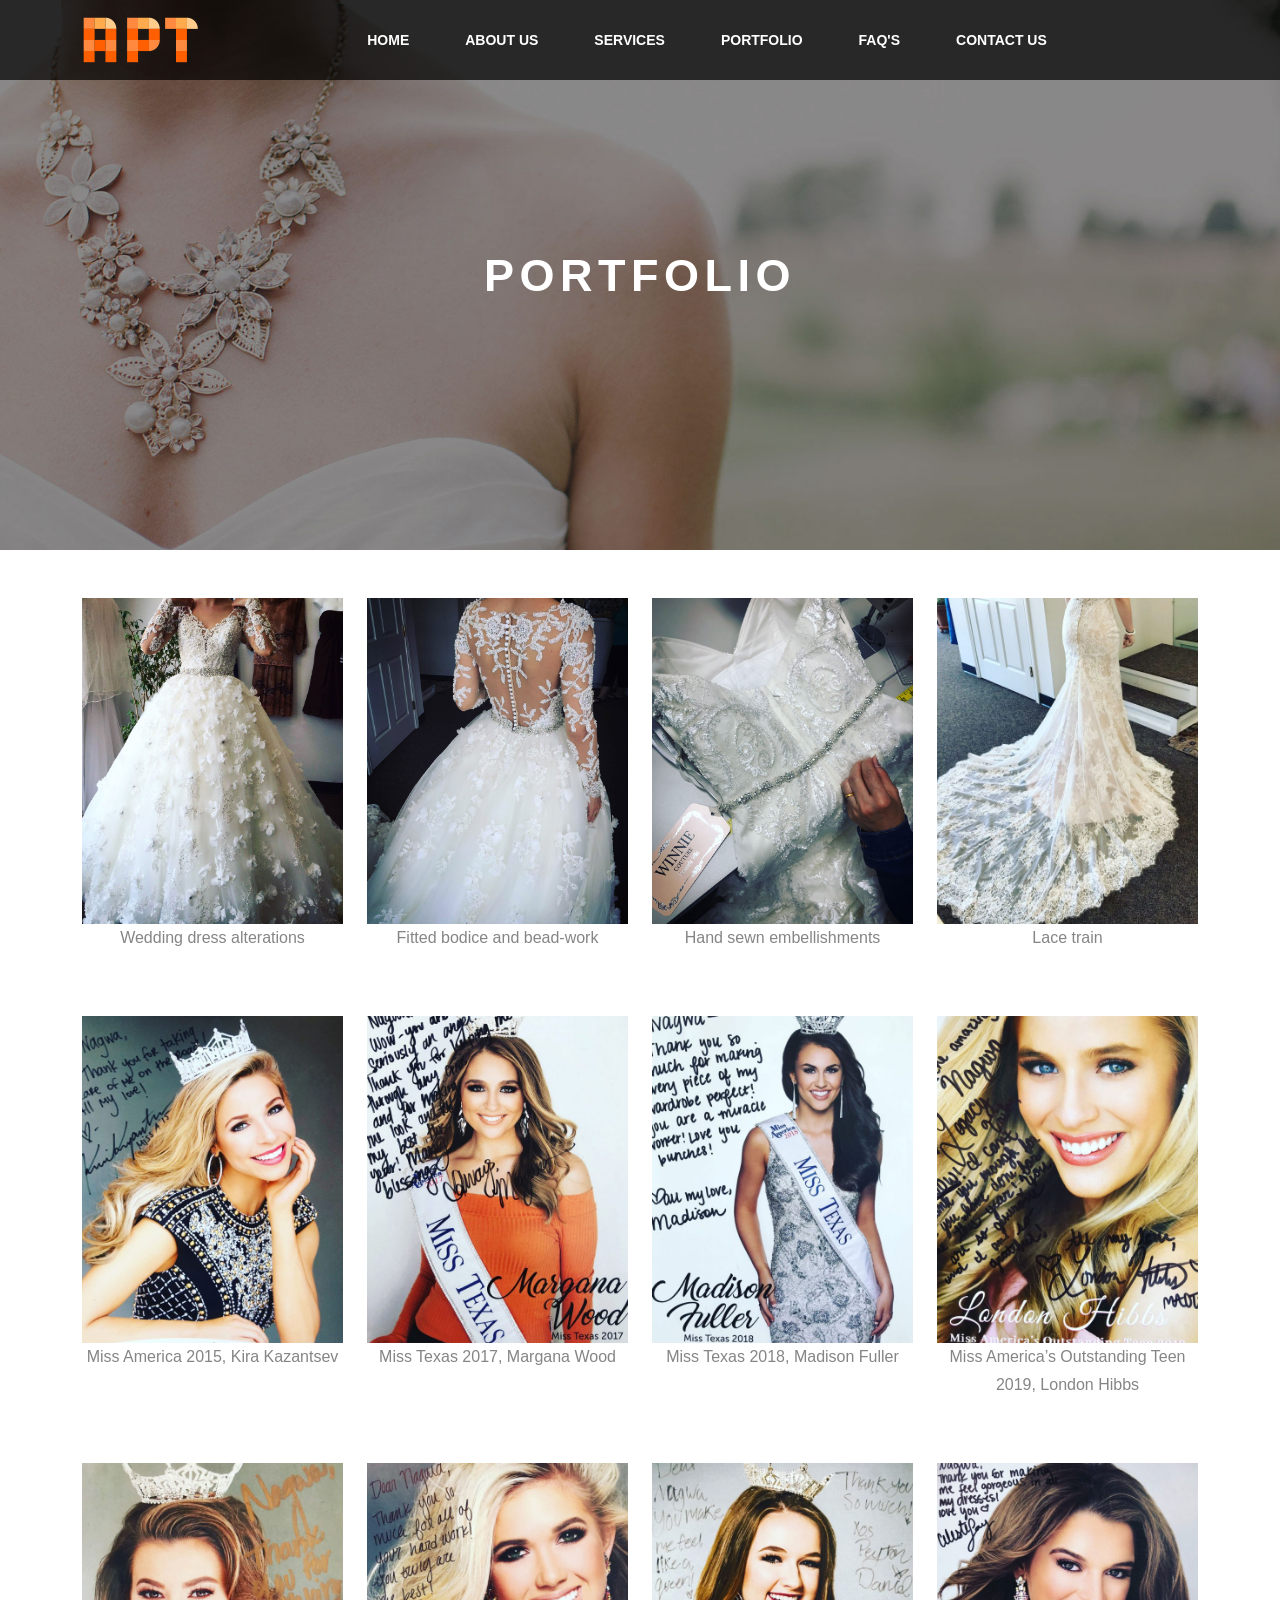
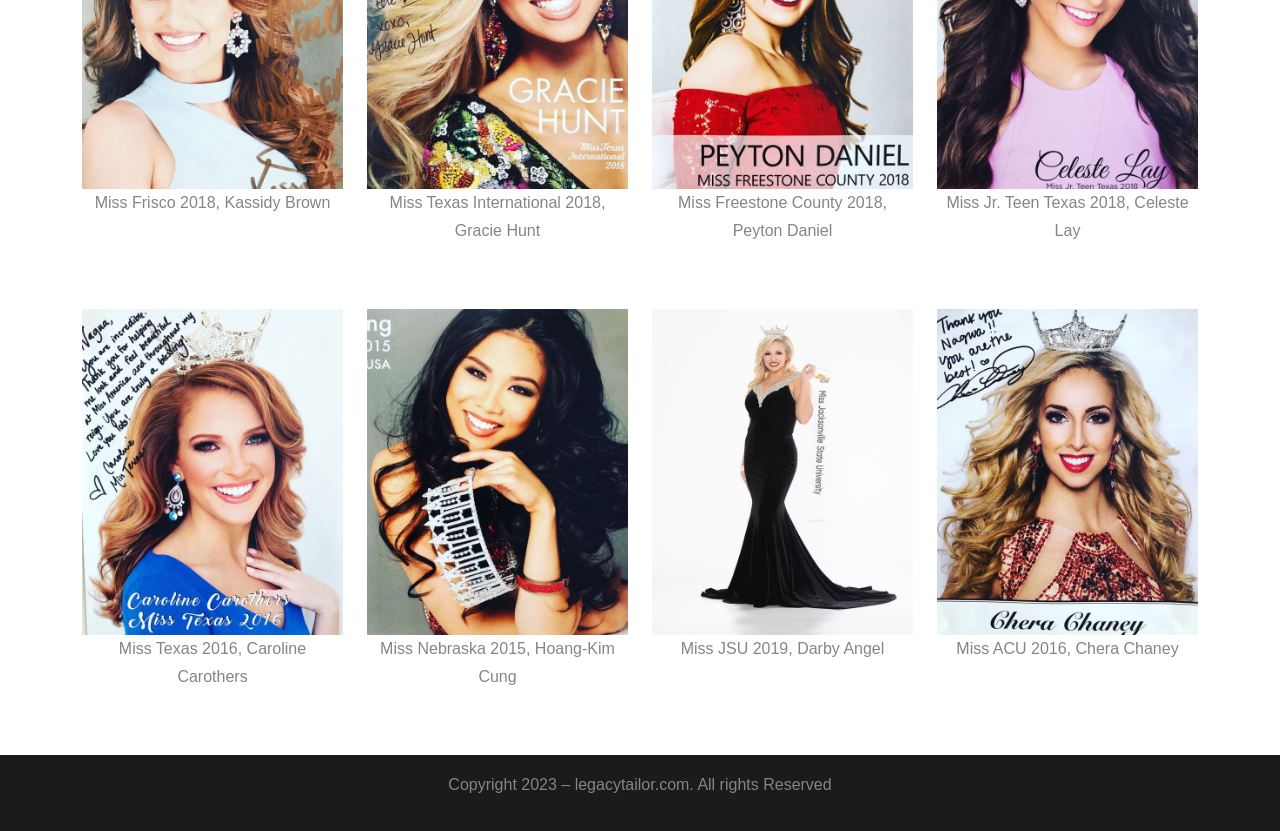
<file: portfolio.html>
<!DOCTYPE html>
<html lang="en">
  <head>
    <meta charset="UTF-8" />
    <meta name="viewport" content="width=device-width, initial-scale=1.0" />
    <title>ApTailor</title>
    <!-- bootstrap Css Link -->
    <link
      href="https://cdn.jsdelivr.net/npm/bootstrap@5.3.3/dist/css/bootstrap.min.css"
      rel="stylesheet"
      integrity="sha384-QWTKZyjpPEjISv5WaRU9OFeRpok6YctnYmDr5pNlyT2bRjXh0JMhjY6hW+ALEwIH"
      crossorigin="anonymous"
    />
    <link rel="stylesheet" href="./css/style.css" />
    <link
      rel="stylesheet"
      href="https://cdnjs.cloudflare.com/ajax/libs/font-awesome/6.7.2/css/all.min.css"
      integrity="sha512-Evv84Mr4kqVGRNSgIGL/F/aIDqQb7xQ2vcrdIwxfjThSH8CSR7PBEakCr51Ck+w+/U6swU2Im1vVX0SVk9ABhg=="
      crossorigin="anonymous"
      referrerpolicy="no-referrer"
    />
  </head>
  <body>
    <!-- navigation bar  -->
    <div class="container-fluid">
      <div class="row">
        <div class="col-sm-12 col-md-12 col-lg-12">
          <nav class="navbar navbar-expand-lg nav-transparent-0 fixed-top">
            <div class="container">
              <a class="navbar-brand" href="index.html">
                <img src="./images/logo.png" alt="" />
              </a>
              <button
                class="navbar-toggler"
                type="button"
                data-bs-toggle="collapse"
                data-bs-target="#navbarSupportedContent"
                aria-controls="navbarSupportedContent"
                aria-expanded="false"
                aria-label="Toggle navigation"
              >
                <span class="navbar-toggler-icon"></span>
              </button>
              <div class="collapse navbar-collapse" id="navbarSupportedContent">
                <ul class="navbar-nav m-auto mb-2 mb-lg-0">
                  <li class="nav-item">
                    <a class="nav-link" aria-current="page" href="index.html"
                      >HOME</a
                    >
                  </li>
                  <li class="nav-item">
                    <a class="nav-link" href="about.html">ABOUT US</a>
                  </li>
                  <li class="nav-item">
                    <a class="nav-link" href="services.html">SERVICES</a>
                  </li>
                  <!-- <li class="nav-item">
                    <a class="nav-link" href="#">Blog</a>
                  </li> -->
                  <li class="nav-item">
                    <a class="nav-link" href="portfolio.html">PORTFOLIO</a>
                  </li>
                  <li class="nav-item">
                    <a class="nav-link" href="faqs.html">FAQ'S</a>
                  </li>
                  <li class="nav-item">
                    <a class="nav-link" href="contact.html">CONTACT US</a>
                  </li>
                </ul>
              </div>
            </div>
          </nav>
        </div>
      </div>
    </div>
    <!-- navigation Bar end -->
    <!-- background section start here -->
    <div class="outer-services-p position-relative">
      <div class="container">
        <div class="row">
          <div class="col-sm-12 col-md-12 col-lg-12">
            <div class="text-about-bg w-100">
              <h1
                class="position-absolute top-50 start-50 translate-middle text-white text-center"
              >
                PORTFOLIO
              </h1>
            </div>
          </div>
        </div>
      </div>
    </div>
    <!-- background section End here -->

    <!-- Portfolio section start here -->
    <div class="portfoilo-outer-o pt-5">
      <div class="container">
        <div class="row">
          <div class="col-sm-12 col-md-6 col-lg-3">
            <div class="portfolio-image">
              <img src="./images/port1.jpg" alt="" class="w-100" />
              <div class="portfolio-text text-center">
                <p>Wedding dress alterations</p>
              </div>
            </div>
          </div>
          <div class="col-sm-12 col-md-6 col-lg-3">
            <div class="portfolio-image">
              <img src="./images/port2.jpg" alt="" class="w-100" />
              <div class="portfolio-text text-center">
                <p>Fitted bodice and bead-work</p>
              </div>
            </div>
          </div>
          <div class="col-sm-12 col-md-6 col-lg-3">
            <div class="portfolio-image">
              <img src="./images/port3.jpg" alt="" class="w-100" />
              <div class="portfolio-text text-center">
                <p>Hand sewn embellishments</p>
              </div>
            </div>
          </div>
          <div class="col-sm-12 col-md-6 col-lg-3">
            <div class="portfolio-image">
              <img src="./images/port4.jpg" alt="" class="w-100" />
              <div class="portfolio-text text-center">
                <p>Lace train</p>
              </div>
            </div>
          </div>
        </div>
        <div class="row pt-5">
          <div class="col-sm-12 col-md-6 col-lg-3">
            <div class="portfolio-image">
              <img src="./images/port5.jpg" alt="" class="w-100" />
              <div class="portfolio-text text-center">
                <p>Miss America 2015, Kira Kazantsev</p>
              </div>
            </div>
          </div>
          <div class="col-sm-12 col-md-6 col-lg-3">
            <div class="portfolio-image">
              <img src="./images/port6.jpg" alt="" class="w-100" />
              <div class="portfolio-text text-center">
                <p>Miss Texas 2017, Margana Wood</p>
              </div>
            </div>
          </div>
          <div class="col-sm-12 col-md-6 col-lg-3">
            <div class="portfolio-image">
              <img src="./images/port7.jpg" alt="" class="w-100" />
              <div class="portfolio-text text-center">
                <p>Miss Texas 2018, Madison Fuller</p>
              </div>
            </div>
          </div>
          <div class="col-sm-12 col-md-6 col-lg-3">
            <div class="portfolio-image">
              <img src="./images/port8.jpg" alt="" class="w-100" />
              <div class="portfolio-text text-center">
                <p>Miss America’s Outstanding Teen 2019, London Hibbs</p>
              </div>
            </div>
          </div>
        </div>
        <div class="row pt-5">
          <div class="col-sm-12 col-md-6 col-lg-3">
            <div class="portfolio-image">
              <img src="./images/port9.jpg" alt="" class="w-100" />
              <div class="portfolio-text text-center">
                <p>Miss Frisco 2018, Kassidy Brown</p>
              </div>
            </div>
          </div>
          <div class="col-sm-12 col-md-6 col-lg-3">
            <div class="portfolio-image">
              <img src="./images/port10.jpg" alt="" class="w-100" />
              <div class="portfolio-text text-center">
                <p>Miss Texas International 2018, Gracie Hunt</p>
              </div>
            </div>
          </div>
          <div class="col-sm-12 col-md-6 col-lg-3">
            <div class="portfolio-image">
              <img src="./images/port11.jpg" alt="" class="w-100" />
              <div class="portfolio-text text-center">
                <p>Miss Freestone County 2018, Peyton Daniel</p>
              </div>
            </div>
          </div>
          <div class="col-sm-12 col-md-6 col-lg-3">
            <div class="portfolio-image">
              <img src="./images/port12.jpg" alt="" class="w-100" />
              <div class="portfolio-text text-center">
                <p>Miss Jr. Teen Texas 2018, Celeste Lay</p>
              </div>
            </div>
          </div>
        </div>
        <div class="row pt-5 pb-5">
          <div class="col-sm-12 col-md-6 col-lg-3">
            <div class="portfolio-image">
              <img src="./images/port13.jpg" alt="" class="w-100" />
              <div class="portfolio-text text-center">
                <p>Miss Texas 2016, Caroline Carothers</p>
              </div>
            </div>
          </div>
          <div class="col-sm-12 col-md-6 col-lg-3">
            <div class="portfolio-image">
              <img src="./images/port14.jpg" alt="" class="w-100" />
              <div class="portfolio-text text-center">
                <p>Miss Nebraska 2015, Hoang-Kim Cung</p>
              </div>
            </div>
          </div>
          <div class="col-sm-12 col-md-6 col-lg-3">
            <div class="portfolio-image">
              <img src="./images/port15.jpeg" alt="" class="w-100" />
              <div class="portfolio-text text-center">
                <p>Miss JSU 2019, Darby Angel</p>
              </div>
            </div>
          </div>
          <div class="col-sm-12 col-md-6 col-lg-3">
            <div class="portfolio-image">
              <img src="./images/port16.jpeg" alt="" class="w-100" />
              <div class="portfolio-text text-center">
                <p>Miss ACU 2016, Chera Chaney</p>
              </div>
            </div>
          </div>
        </div>
      </div>
    </div>
    <!-- Portfolio section end here -->

    <!-- footer section starts here -->
    <footer class="footer pt-3 pb-3">
      <p class="text-center">
        Copyright 2023 – legacytailor.com. All rights Reserved
      </p>
    </footer>
    <!-- footer section Ends here -->

    <!-- bootstrap script -->
    <script
      src="https://cdn.jsdelivr.net/npm/bootstrap@5.3.3/dist/js/bootstrap.bundle.min.js"
      integrity="sha384-YvpcrYf0tY3lHB60NNkmXc5s9fDVZLESaAA55NDzOxhy9GkcIdslK1eN7N6jIeHz"
      crossorigin="anonymous"
    ></script>
  </body>
</html>
</file>
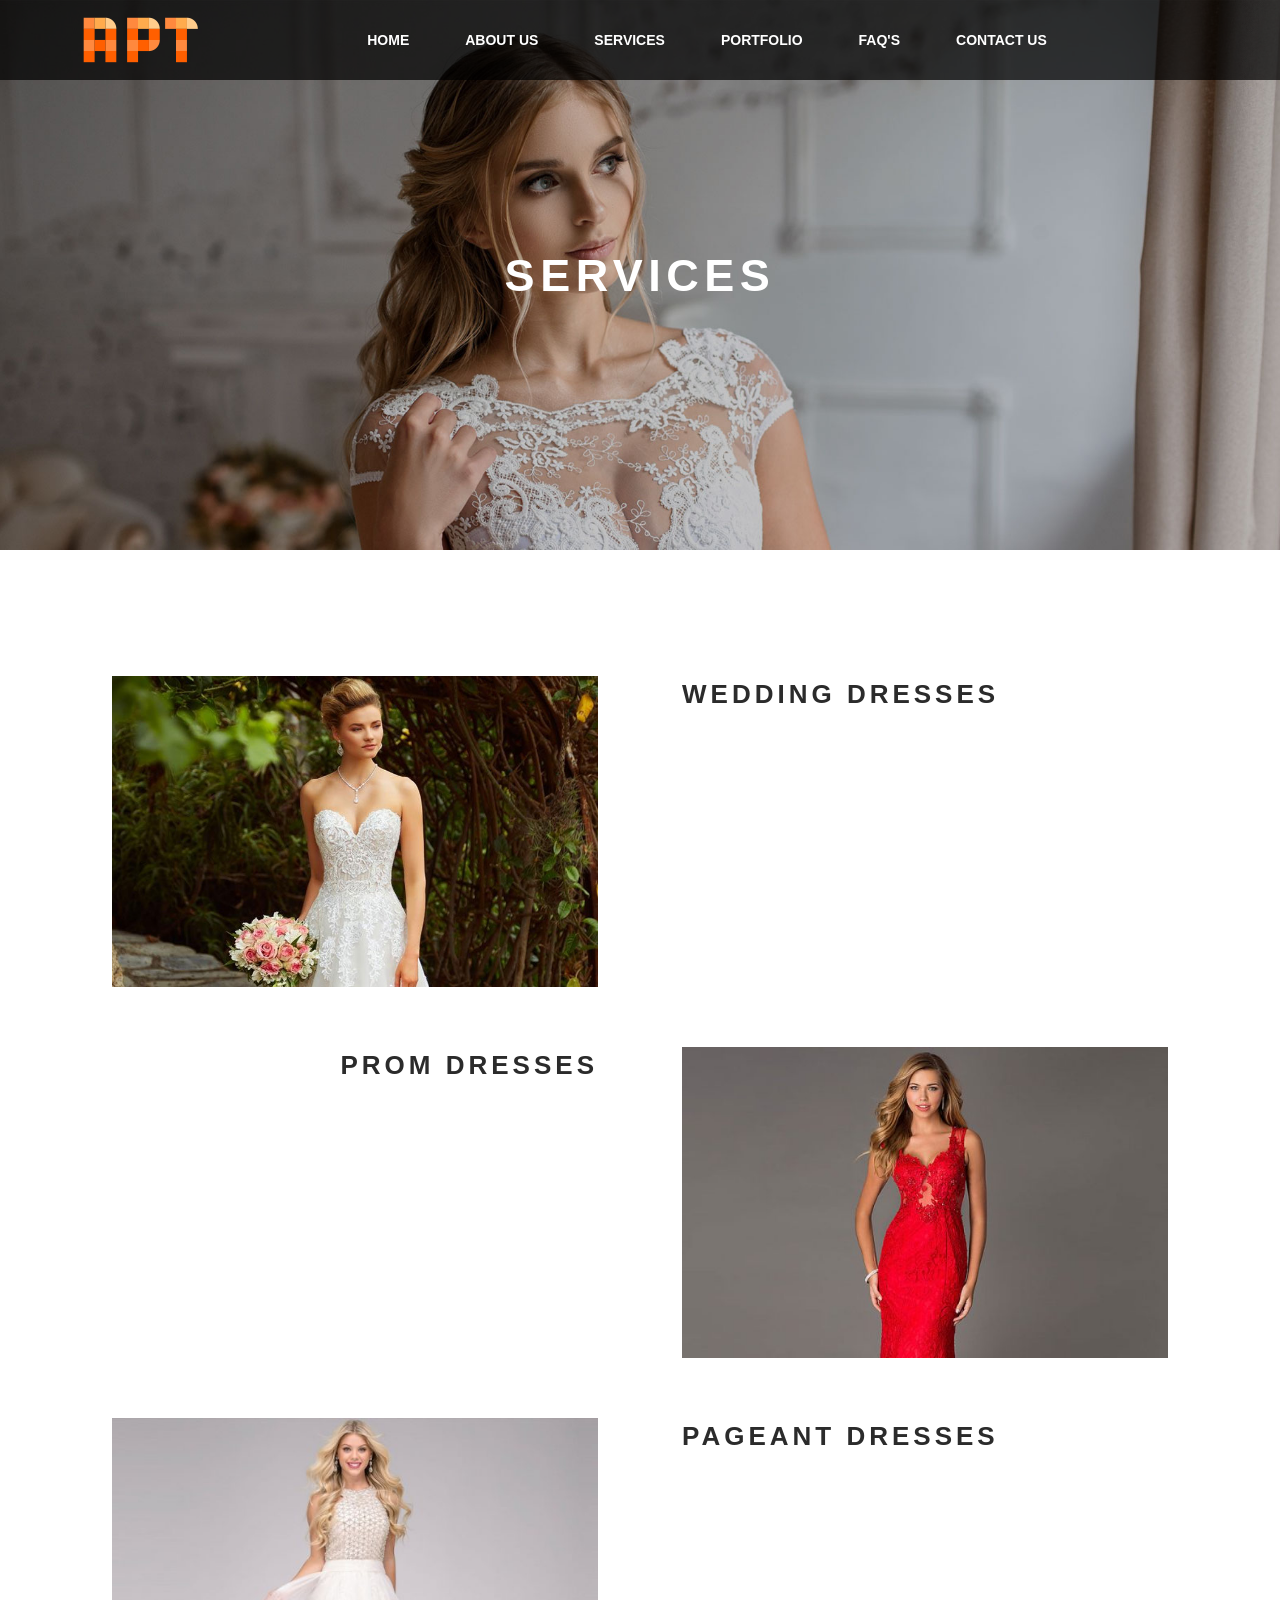
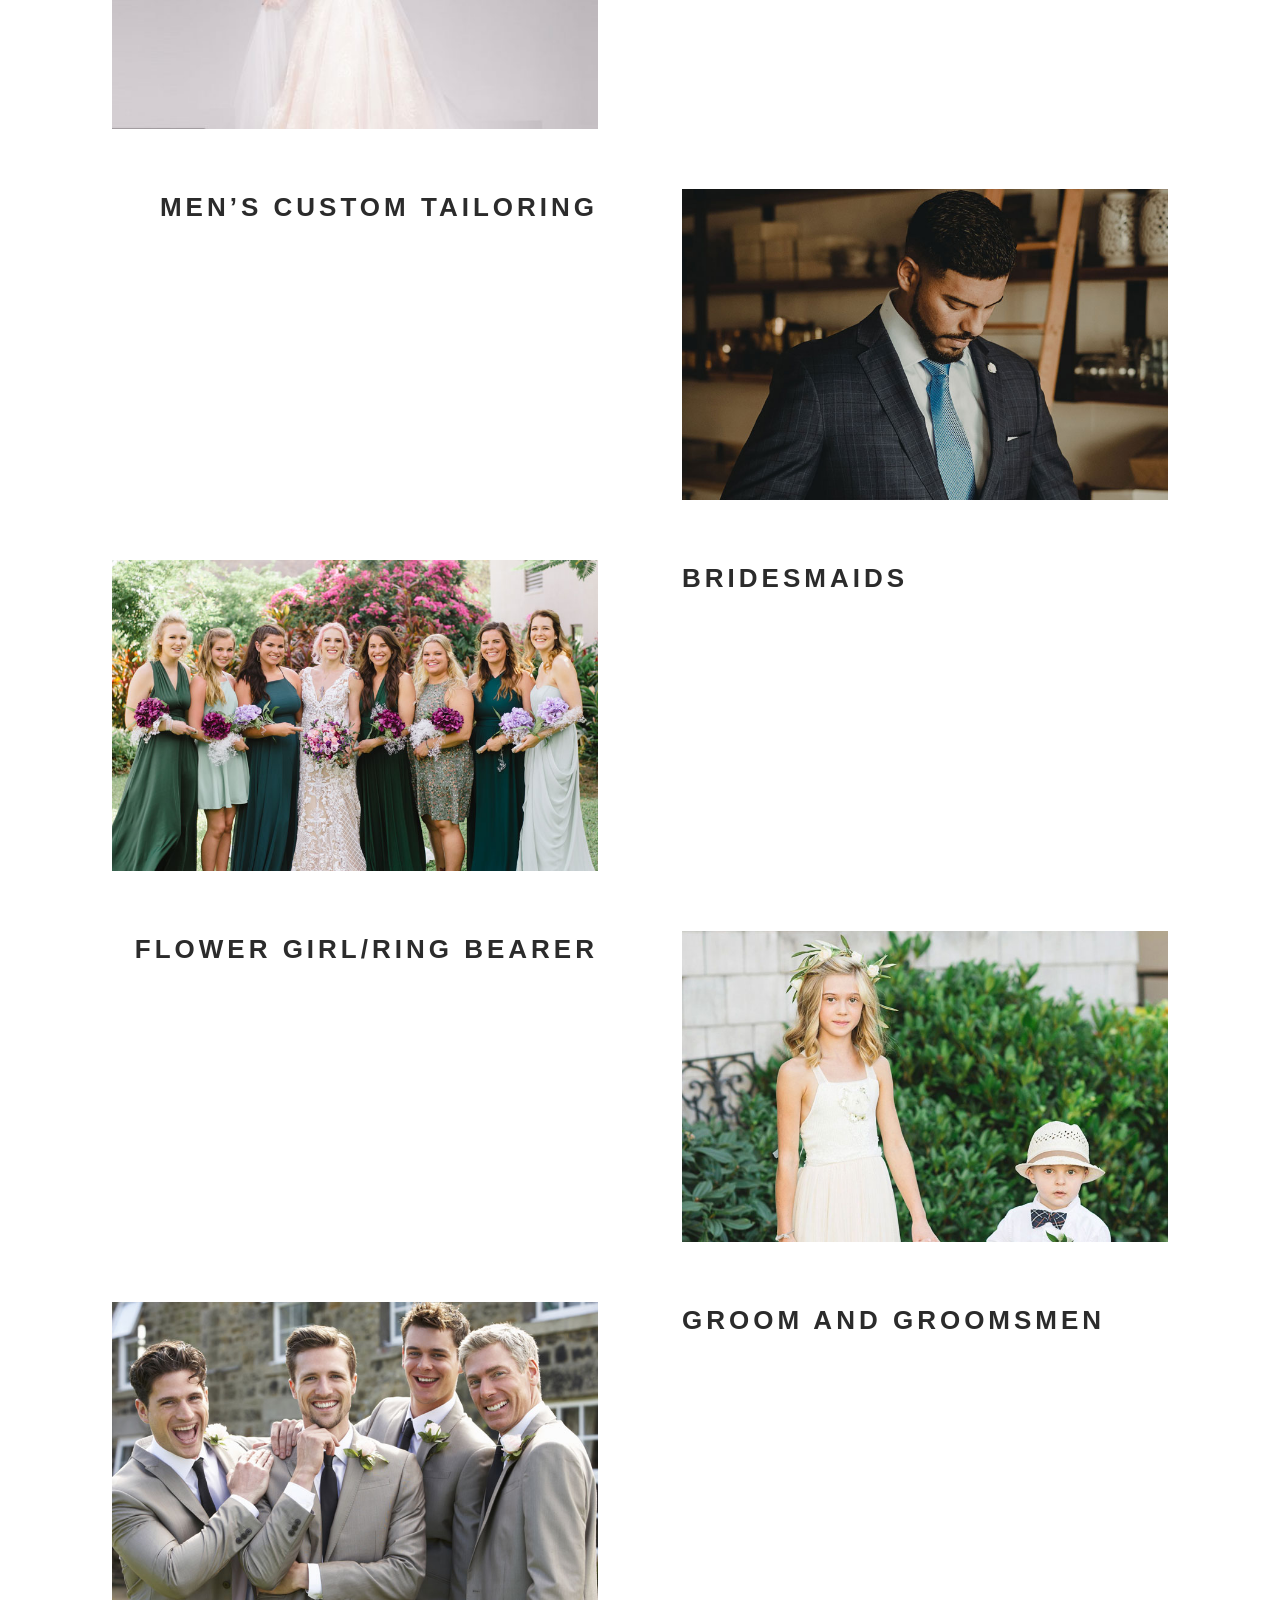
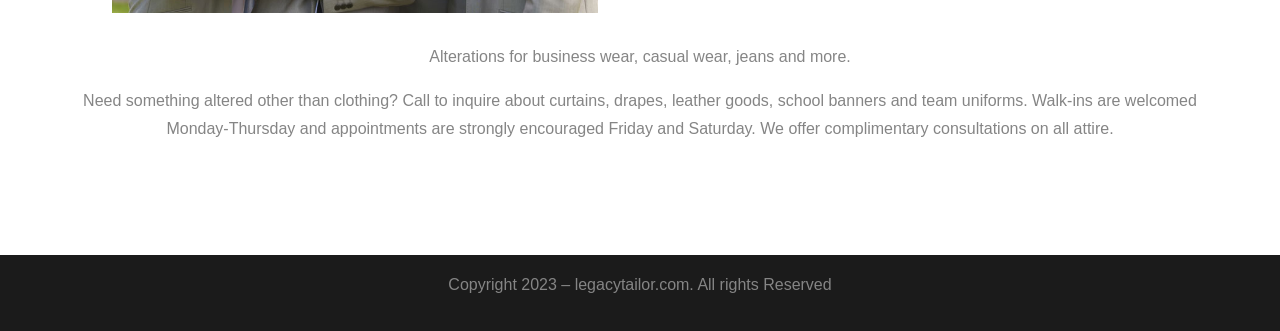
<file: services.html>
<!DOCTYPE html>
<html lang="en">
  <head>
    <meta charset="UTF-8" />
    <meta name="viewport" content="width=device-width, initial-scale=1.0" />
    <title>ApTailor</title>
    <!-- bootstrap Css Link -->
    <link
      href="https://cdn.jsdelivr.net/npm/bootstrap@5.3.3/dist/css/bootstrap.min.css"
      rel="stylesheet"
      integrity="sha384-QWTKZyjpPEjISv5WaRU9OFeRpok6YctnYmDr5pNlyT2bRjXh0JMhjY6hW+ALEwIH"
      crossorigin="anonymous"
    />
    <link rel="stylesheet" href="./css/style.css" />
    <link
      rel="stylesheet"
      href="https://cdnjs.cloudflare.com/ajax/libs/font-awesome/6.7.2/css/all.min.css"
      integrity="sha512-Evv84Mr4kqVGRNSgIGL/F/aIDqQb7xQ2vcrdIwxfjThSH8CSR7PBEakCr51Ck+w+/U6swU2Im1vVX0SVk9ABhg=="
      crossorigin="anonymous"
      referrerpolicy="no-referrer"
    />
  </head>
  <body>
    <!-- navigation bar  -->
    <div class="container-fluid">
      <div class="row">
        <div class="col-md-12">
          <nav class="navbar navbar-expand-lg nav-transparent-0 fixed-top">
            <div class="container">
              <a class="navbar-brand" href="index.html">
                <img src="./images/logo.png" alt="" />
              </a>
              <button
                class="navbar-toggler"
                type="button"
                data-bs-toggle="collapse"
                data-bs-target="#navbarSupportedContent"
                aria-controls="navbarSupportedContent"
                aria-expanded="false"
                aria-label="Toggle navigation"
              >
                <span class="navbar-toggler-icon"></span>
              </button>
              <div class="collapse navbar-collapse" id="navbarSupportedContent">
                <ul class="navbar-nav m-auto mb-2 mb-lg-0">
                  <li class="nav-item">
                    <a class="nav-link" aria-current="page" href="index.html"
                      >HOME</a
                    >
                  </li>
                  <li class="nav-item">
                    <a class="nav-link" href="about.html">ABOUT US</a>
                  </li>
                  <li class="nav-item">
                    <a class="nav-link" href="services.html">SERVICES</a>
                  </li>
                  <!-- <li class="nav-item">
                    <a class="nav-link" href="#">Blog</a>
                  </li> -->
                  <li class="nav-item">
                    <a class="nav-link" href="portfolio.html">PORTFOLIO</a>
                  </li>
                  <li class="nav-item">
                    <a class="nav-link" href="faqs.html">FAQ'S</a>
                  </li>
                  <li class="nav-item">
                    <a class="nav-link" href="contact.html">CONTACT US</a>
                  </li>
                </ul>
              </div>
            </div>
          </nav>
        </div>
      </div>
    </div>
    <!-- navigation Bar end -->
    <!-- background section start here -->
    <div class="outer-services-o position-relative">
      <div class="container">
        <div class="row">
          <div class="col-md-12">
            <div class="text-about-bg w-100">
              <h1
                class="position-absolute top-50 start-50 translate-middle text-white text-center"
              >
                Services
              </h1>
            </div>
          </div>
        </div>
      </div>
    </div>
    <!-- background section End here -->

    <!-- services section frames start here -->
    <div class="services-outer-section pt-5 pb-5">
      <div class="container pt-5 pb-5">
        <div class="row">
          <div class="col-sm-12 col-md-6 col-lg-6">
            <div class="services-image-1">
              <img src="./images/services1.jpg" alt="" class="w-100" />
            </div>
          </div>
          <div class="col-sm-12 col-md-6 col-lg-6">
            <div class="services-text text-start">
              <h3>Wedding Dresses</h3>
            </div>
          </div>
        </div>
        <div class="row">
          <div class="col-sm-12 col-md-6 col-lg-6">
            <div class="services-text text-end"><h3>Prom Dresses</h3></div>
          </div>
          <div class="col-sm-12 col-md-6 col-lg-6">
            <div class="services-image-1">
              <img src="./images/services2.jpg" alt="" class="w-100" />
            </div>
          </div>
        </div>
        <div class="row">
          <div class="col-sm-12 col-md-6 col-lg-6">
            <div class="services-image-1">
              <img src="./images/services3.jpg" alt="" class="w-100" />
            </div>
          </div>
          <div class="col-sm-12 col-md-6 col-lg-6">
            <div class="services-text text-start"><h3>Pageant Dresses</h3></div>
          </div>
        </div>
        <div class="row">
          <div class="col-sm-12 col-md-6 col-lg-6">
            <div class="services-text text-end">
              <h3>Men’s custom tailoring</h3>
            </div>
          </div>
          <div class="col-sm-12 col-md-6 col-lg-6">
            <div class="services-image-1">
              <img src="./images/services4.jpg" alt="" class="w-100" />
            </div>
          </div>
        </div>
        <div class="row">
          <div class="col-sm-12 col-md-6 col-lg-6">
            <div class="services-image-1">
              <img src="./images/services5.jpg" alt="" class="w-100" />
            </div>
          </div>
          <div class="col-sm-12 col-md-6 col-lg-6">
            <div class="services-text text-start"><h3>Bridesmaids</h3></div>
          </div>
        </div>
        <div class="row">
          <div class="col-sm-12 col-md-6 col-lg-6">
            <div class="services-text text-end">
              <h3>Flower Girl/Ring bearer</h3>
            </div>
          </div>
          <div class="col-sm-12 col-md-6 col-lg-6">
            <div class="services-image-1">
              <img src="./images/services6.jpg" alt="" class="w-100" />
            </div>
          </div>
        </div>
        <div class="row">
          <div class="col-sm-12 col-md-6 col-lg-6">
            <div class="services-image-1">
              <img src="./images/services7.jpg" alt="" class="w-100" />
            </div>
          </div>
          <div class="col-sm-12 col-md-6 col-lg-6">
            <div class="services-text text-start">
              <h3>Groom and Groomsmen</h3>
            </div>
          </div>
        </div>
        <div class="row">
          <div class="col-md-12">
            <div class="services-image-1">
              <p class="text-center">
                Alterations for business wear, casual wear, jeans and more.
              </p>
              <p class="text-center">
                Need something altered other than clothing? Call to inquire
                about curtains, drapes, leather goods, school banners and team
                uniforms. Walk-ins are welcomed Monday-Thursday and appointments
                are strongly encouraged Friday and Saturday. We offer
                complimentary consultations on all attire.
              </p>
            </div>
          </div>
        </div>
      </div>
    </div>
    <!-- services section frames End here -->

    <!-- footer section starts here -->
    <footer class="footer pt-3 pb-3">
      <p class="text-center">
        Copyright 2023 – legacytailor.com. All rights Reserved
      </p>
    </footer>
    <!-- footer section Ends here -->

    <!-- bootstrap script -->
    <script
      src="https://cdn.jsdelivr.net/npm/bootstrap@5.3.3/dist/js/bootstrap.bundle.min.js"
      integrity="sha384-YvpcrYf0tY3lHB60NNkmXc5s9fDVZLESaAA55NDzOxhy9GkcIdslK1eN7N6jIeHz"
      crossorigin="anonymous"
    ></script>
  </body>
</html>
</file>
<file: css/style.css>
* {
  margin: 0px;
  padding: 0px;
  box-sizing: border-box;
}

h1 {
  color: #000000;
  font-size: 45px;
  line-height: 55px;
  font-weight: 700;
  letter-spacing: 5.5px;
  text-transform: uppercase;
}

h2 {
  color: #2b2b2b;
  font-size: 35px;
  line-height: 45px;
  font-weight: 700;
  letter-spacing: 2px;
  text-transform: uppercase;
}
h3 {
  color: #2b2b2b;
  font-size: 26px;
  line-height: 36px;
  font-weight: 700;
  letter-spacing: 4px;
  text-transform: uppercase;
}
h4 {
  color: #7e7e7e;
  font-family: "Playfair Display", sans-serif;
  font-size: 22px;
  line-height: 32px;
  font-style: italic;
  font-weight: 400;
  letter-spacing: 1px;
  text-transform: none;
}

h5 {
  color: #2b2b2b;
  font-size: 18px;
  line-height: 28px;
  font-weight: 700;
  letter-spacing: 1px;
  text-transform: uppercase;
}

p {
  color: #858585;
  font-size: 16px;
  line-height: 28px;
  font-weight: 400;
}
body {
  font-family: Arial, Helvetica, sans-serif;
}
/* Navigaton Bar styless */
.nav-transparent-0 {
  height: 80px;
  background: rgba(0, 0, 0, 0.7) !important;
  width: 100%;
  /* z-index: 1; */
}
.navbar-nav {
  flex-direction: row !important;
  align-items: center !important;
  justify-content: space-around !important;
}
.nav-item {
  padding: 0px 20px;
}
.nav-link {
  color: #fff !important;
  font-size: 14px !important;
  font-weight: 700 !important;
  padding: 10px 0px;
}
.nav-link:hover {
  text-decoration: underline;
  font-size: 14px !important;
  font-weight: 700 !important;
  padding: 10px 0px;
}
.btn-search {
  color: #fc5f60 !important;
  border-color: #fc5f60;
}
.btn-search:hover {
  color: #fff !important;
  background: #fc5f60 !important;
  border-color: #fc5f60;
}

/* award board */
.award-image {
  width: 100%;
}
.award-image img {
  width: 100%;
  padding: 10px;
}
.award-text {
  padding: 30px;
}
.award-text h1 {
  padding: 30px 0px;
  font-size: 45px;
  letter-spacing: 5.5px;
  line-height: 55px;
  font-weight: 700;
}

/* Legacy  */
.Legacy-image {
  padding: 10px;
  background: #3b3b3b;
}

/* check out */
.check-out-inner {
  background: #3b3b3b;
  padding: 40px;
}
.color-o {
  color: #7e7e7e;
}
.color-p {
  color: #f5f5f5;
}

/* Amazing Quality  */
.diagonal-card {
  position: relative;
  overflow: hidden;
  border-radius: 12px;
  box-shadow: 0 4px 6px rgba(0, 0, 0, 0.1);
  background: linear-gradient(180deg, #fff 50%, #3b3b3b 50%);
}

.diagonal-card::before {
  content: "";
  position: absolute;
  top: 0;
  left: 0;
  width: 100%;
  height: 100%;
  pointer-events: none;
}
.Amazing-quality-button {
  margin: 0 auto;
}
.btn-customized {
  /* border: 1px solid #bc7b6f; */
  background: #bc7b6f;
  color: #fff;
}
.btn-customized:hover {
  border: 1px solid #bc7b6f;
  color: #fff !important;
}

/* our services */
.diagonal-card-o {
  position: relative;
  overflow: hidden;
  border-radius: 12px;
  box-shadow: 0 4px 6px rgba(0, 0, 0, 0.1);
  background: linear-gradient(158deg, #3b3b3b 50%, #fff 50%);
}

.diagonal-card-o::before {
  content: "";
  position: absolute;
  top: 0;
  left: 0;
  width: 100%;
  height: 100%;
  pointer-events: none;
}

.footer {
  background: #1b1b1b;
}

/* about us the styles  */

/* bg of about us  */
.outer-about-us {
  background-image: url("../images/bg2.jpg");
  background-size: cover;
  background-repeat: no-repeat;
  background-position: top center;
  background-attachment: fixed;
  height: 550px;
  width: 100%;
}

/* services page */

/* services-page-bg-image */
.outer-services-o {
  background-image: url("../images/bg3.jpg");
  background-size: cover;
  background-repeat: no-repeat;
  background-position: top center;
  background-attachment: fixed;
  height: 550px;
  width: 100%;
}
.services-image-1 img {
  padding: 30px;
}
.services-text {
  padding: 30px;
}
/* portfolio styles */
.outer-services-p {
  background-image: url("../images/portfolio-bg.jpg");
  background-size: cover;
  background-repeat: no-repeat;
  background-position: top center;
  background-attachment: fixed;
  height: 550px;
  width: 100%;
}

/* faq's */
.outer-services-faq {
  background-image: url("../images/faq-bg.jpg");
  background-size: cover;
  background-repeat: no-repeat;
  background-position: top center;
  background-attachment: fixed;
  height: 550px;
  width: 100%;
}

.accordion-button:not(.collapsed) {
  background: rgba(0, 0, 0, 0.3) !important;
}

/* contact us */
.outer-services-contact {
  background-image: url("../images/contact-bg.jpg");
  background-size: cover;
  background-repeat: no-repeat;
  background-position: top center;
  background-attachment: fixed;
  height: 550px;
  width: 100%;
}

.med {
  /* left: 40%; */
  font-size: 55px;
  text-align: center !important;
}

@media (min-width: 320px) and (max-width: 991.98px) {
  .nav-transparent-0 {
    height: auto !important;
  }
  .navbar-nav {
    flex-direction: column !important;
    align-items: center !important;
    justify-content: space-around !important;
  }
}
/* 
@media (min-width: 1024px) and (max-width: 1399.98px) {
  .box5 .box-content {
    padding: 12px 0px !important;
    position: absolute;
    top: 25%;
    left: 0% !important;
    z-index: 1;
    overflow: hidden;
  }
}
@media (min-width: 992px) and (max-width: 1023.98px) {
  .box5 .box-content {
    padding: 12px 0px !important;
    position: absolute;
    top: 25%;
    left: 0% !important;
    z-index: 1;
    overflow: hidden;
  }
}
@media (min-width: 1024px) and (max-width: 1399.98px) {
  .box5 .box-content {
    padding: 12px 0px !important;
    position: absolute;
    top: 25%;
    left: 0% !important;
    z-index: 1;
    overflow: hidden;
  }
}
@media (min-width: 576px) and (max-width: 766.98px) {
  .box5 .box-content {
    padding: 12px 0px !important;
    position: absolute;
    top: 25%;
    left: 0% !important;
    z-index: 1;
    overflow: hidden;
  }
}
@media (min-width: 0px) and (max-width: 575.98px) {
  .box5 .box-content {
    padding: 20px 15px;
    position: absolute;
    top: 35%;
    left: 30%;
    z-index: 1;
    overflow: hidden;
    margin: 0 auto;
  }
} */
</file>
